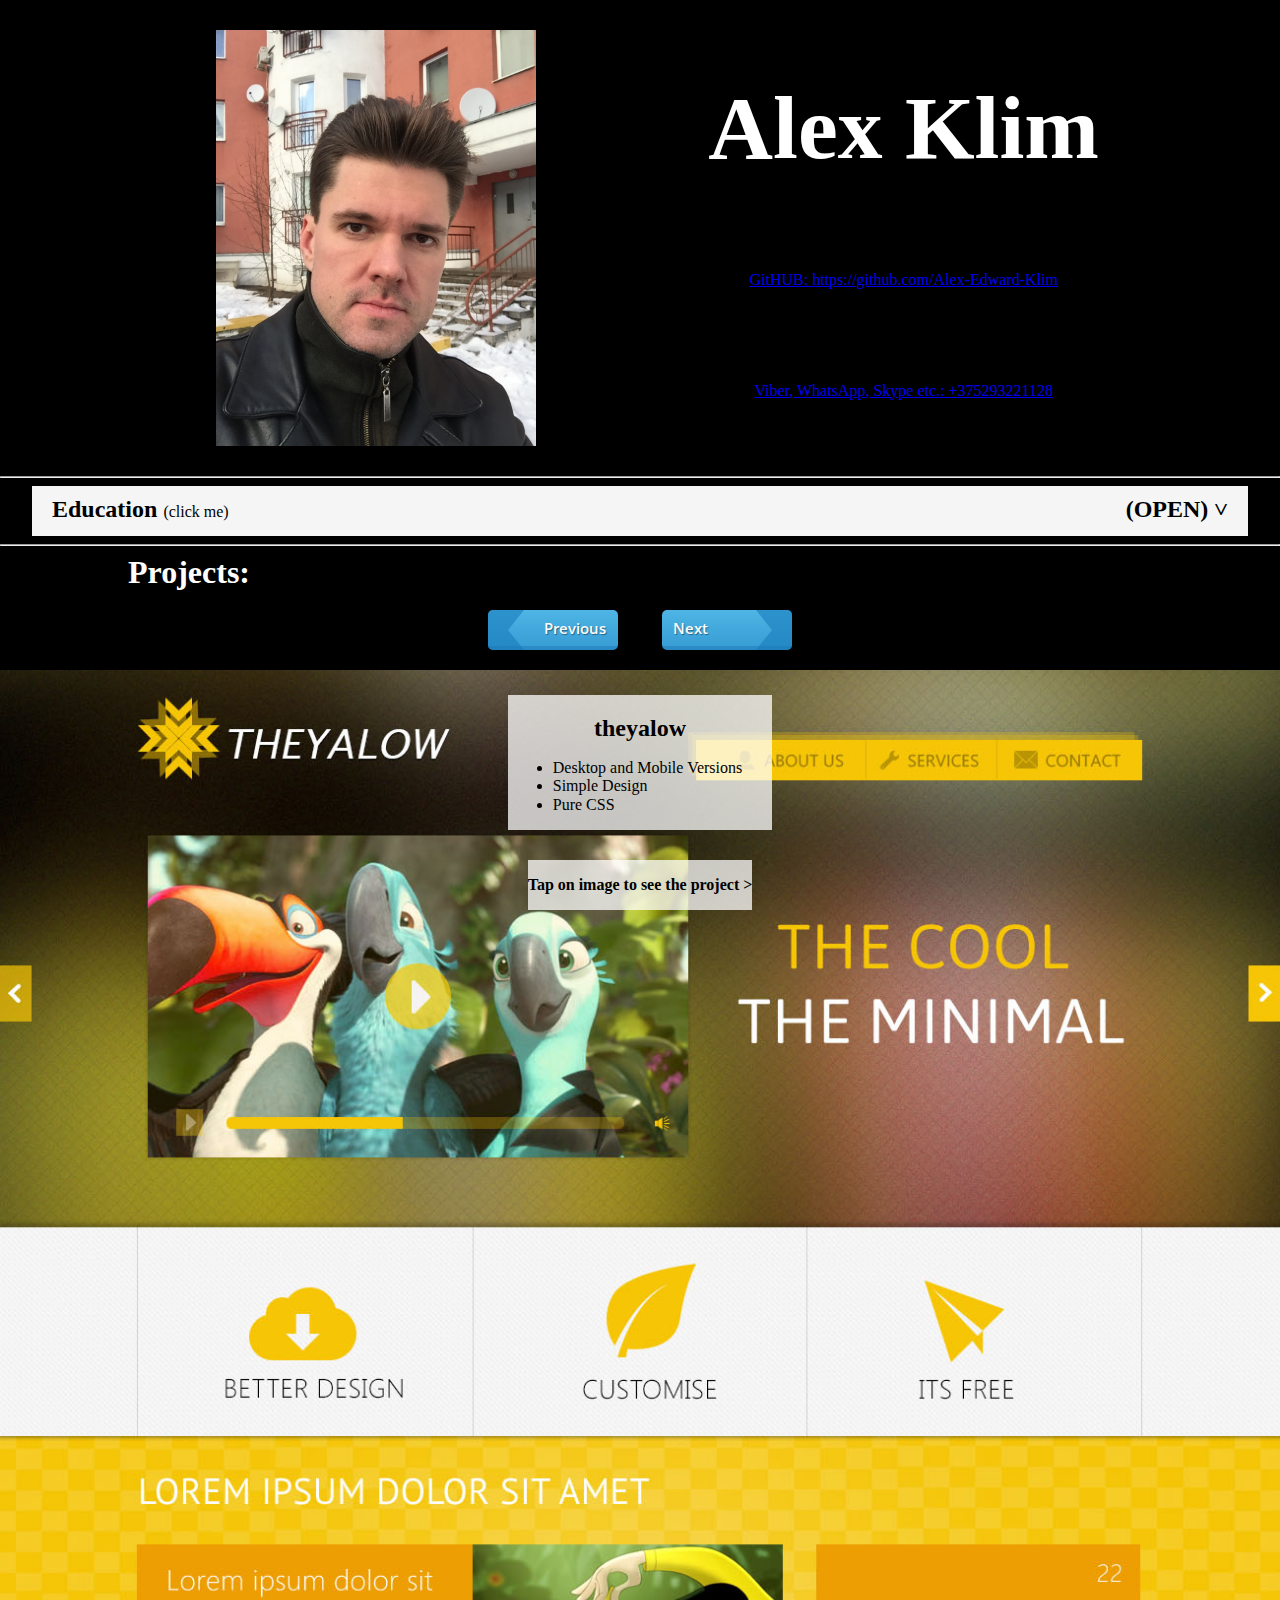
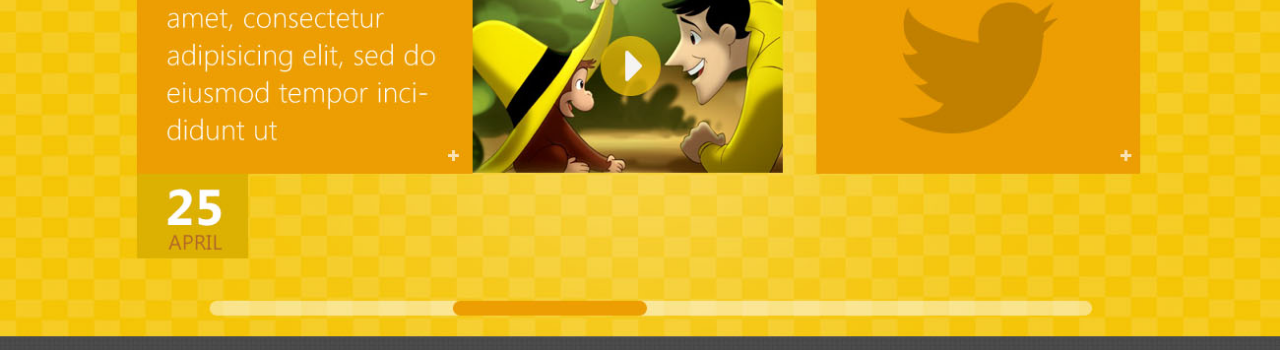
<file: index.html>
<!DOCTYPE html>
<html lang="en">
<head>
  <meta charset="UTF-8">
  <meta name="viewport" content="width=device-width, initial-scale=1.0">
  <meta http-equiv="X-UA-Compatible" content="ie=edge">
  <title>Portfolio</title>
  <link rel="stylesheet" href="./normalize.css">
  <link rel="stylesheet" href="./style.css">
</head>
<body class="body">
  <header class="header">
    <h1 class="header__heading">Alex Klim</h1>
    <a href="https://github.com/Alex-Edward-Klim">GitHUB: https://github.com/Alex-Edward-Klim</a>
    <a href="tel:+375293221128">Viber, WhatsApp, Skype etc.: +375293221128</a>
    <img class="photo" src="./assets/images/Photo.png" alt="Photo" width="320px">
  </header>
  <hr class="br">
  <section class="education">
    <button class="education__button" id="education__button">Education <span>(click me)</span></button>
    <div class="education__content" id="education__content">
      <p><span>Russian Foreign Trade Academy</span>
        <br>
        (Ministry of economic development of the Russian Federation)
        <br>
        2004 - 2009
      </p>
      <p><span>Belarusian State University</span>
        <br>
        2012 - 2016
      </p>
      <p><span>MINSK STATE LINGUISTIC UNIVERSITY</span>
        <br>
        2012 - 2013
      </p>
      <p><span>RSSchool</span>
        <br>
        JavaScript Development Q3-2018
        <br>
        JavaScript Development Q1-2019
        <br>
        JavaScript Development Q3-2019
      </p>
    </div>
  </section>
  <hr class="br">
  <div class="container" id="container">
    <h2 class="container__heading">Projects:</h2>
    <div class="description-show-hide" id="description-show-hide">Show Description</div>
    <div class="buttons-container" id="buttons-container">
      <button class="button back" id="btn-2">Previous</button>
      <button class="button" id="btn-1">Next</button>
    </div>
    <div class="content" id="content">
      <div class="theyalow" id="theyalow">
        <div class="description-wrapper">
          <h2 class="description-wrapper__heading">theyalow</h2>
          <ul class="description-wrapper__list">
            <li>Desktop and Mobile Versions</li>
            <li>Simple Design</li>
            <li>Pure CSS</li>
          </ul>
        </div>
        <br>
        <div class="content__tip">
          <p>Tap on image to see the project ></p>
        </div>
      </div>
      <div class="repair-design-project" id="repair-design-project">
        <div class="description-wrapper">
          <h2 class="description-wrapper__heading">repair-design-project</h2>
          <ul class="description-wrapper__list">
            <li>Totally Responsive</li>
            <li>No JS</li>
            <li>Designed with SCSS</li>
          </ul>
        </div>
        <br>
        <div class="content__tip">
         <p>Tap on image to see the project ></p>
        </div>
      </div>
    </div>
    <p class="container__swipe-tip" id="swipe-tip"><span class="container__left-span" id="container__left-span">&lt; &lt; &lt;</span><span class="container__text-span">Swipe over images (left-right)</span><span class="container__right-span" id="container__right-span">&gt; &gt; &gt;</span></p>
  </div>
  <script src="./script.js"></script>
</body>
</html>
</file>
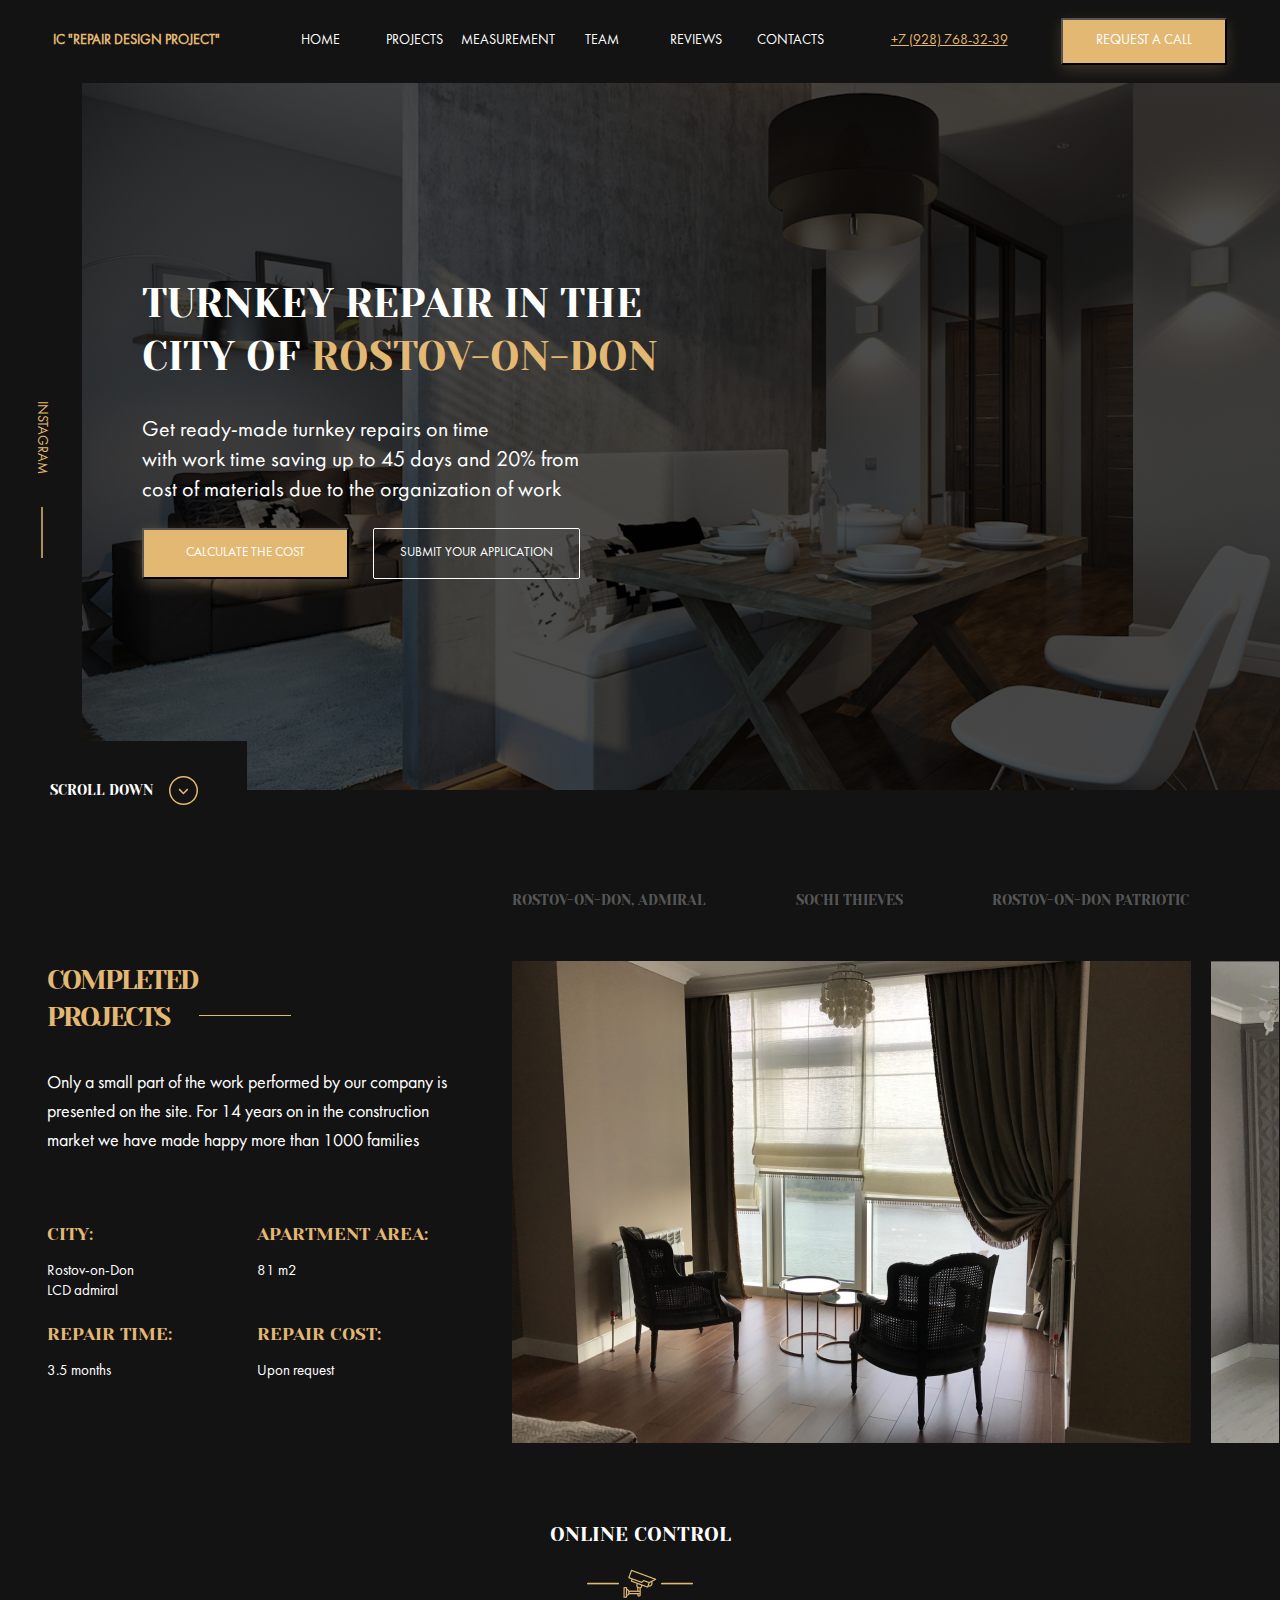
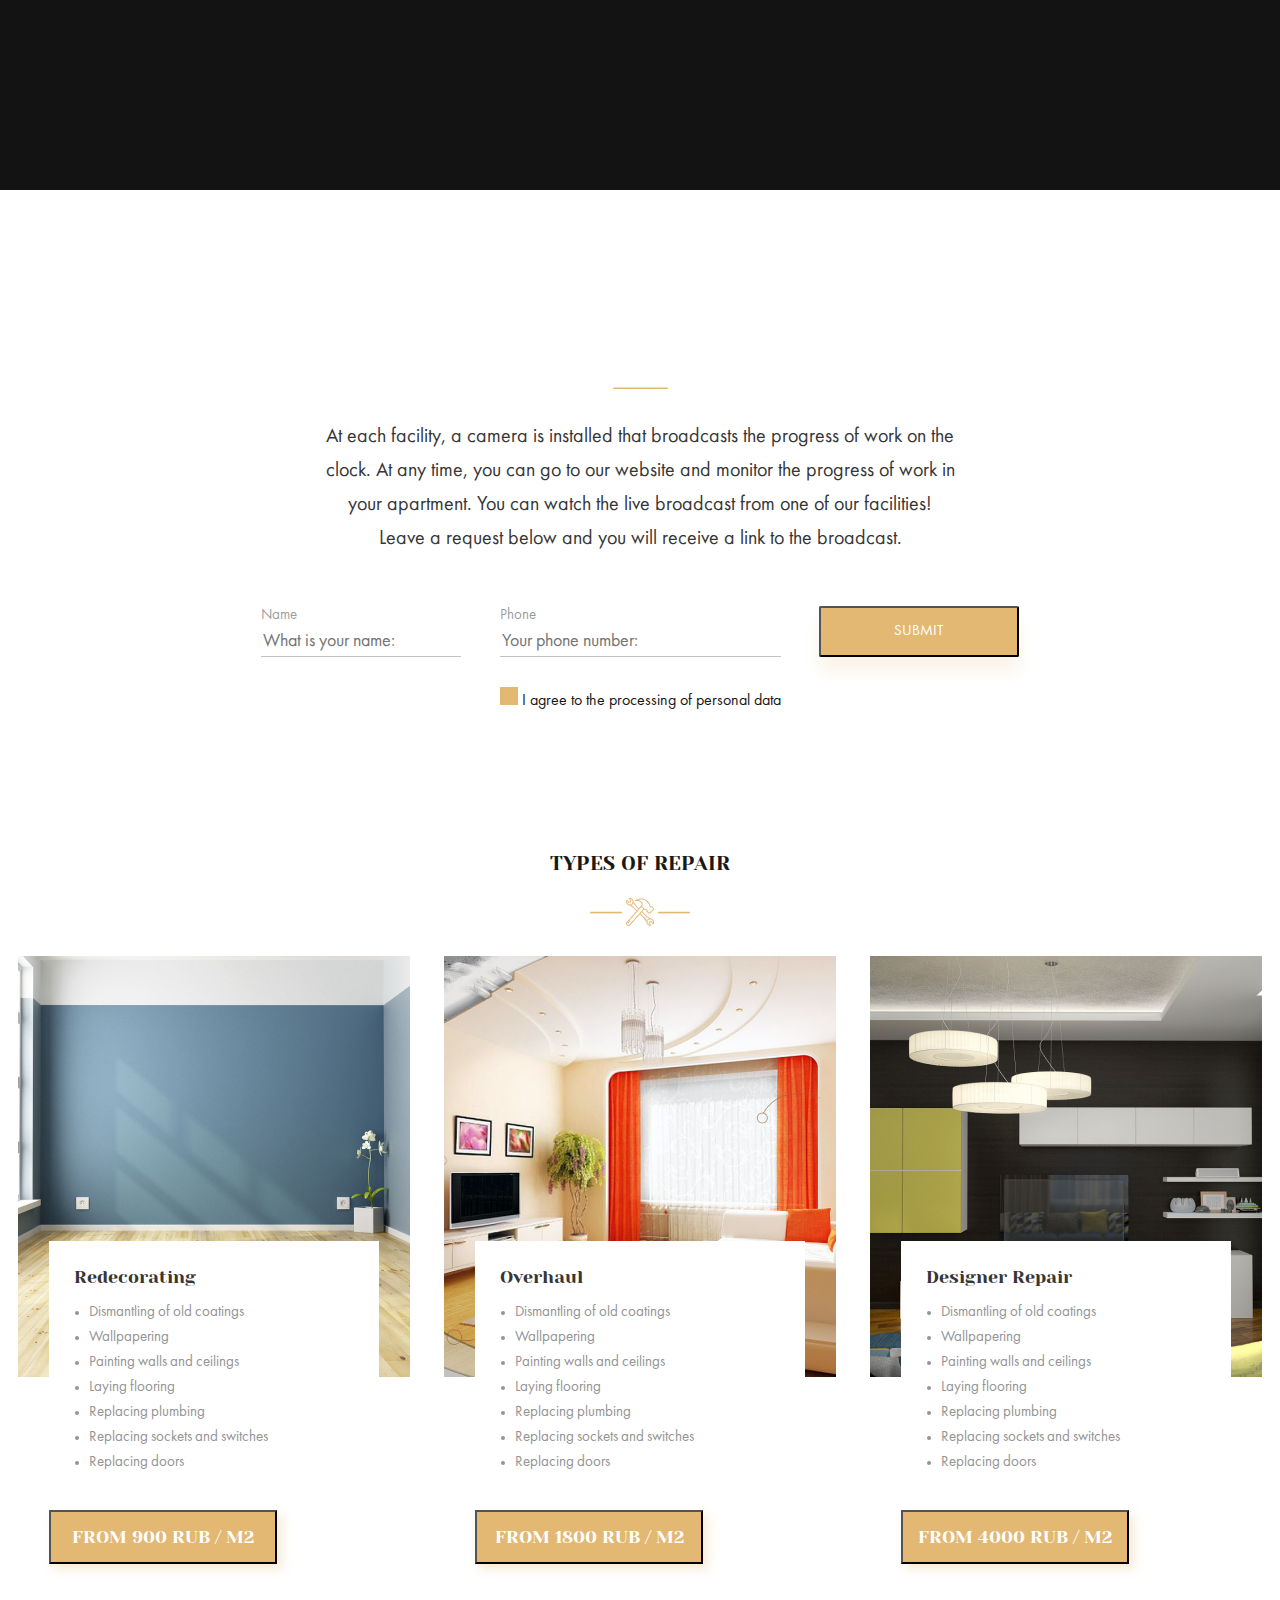
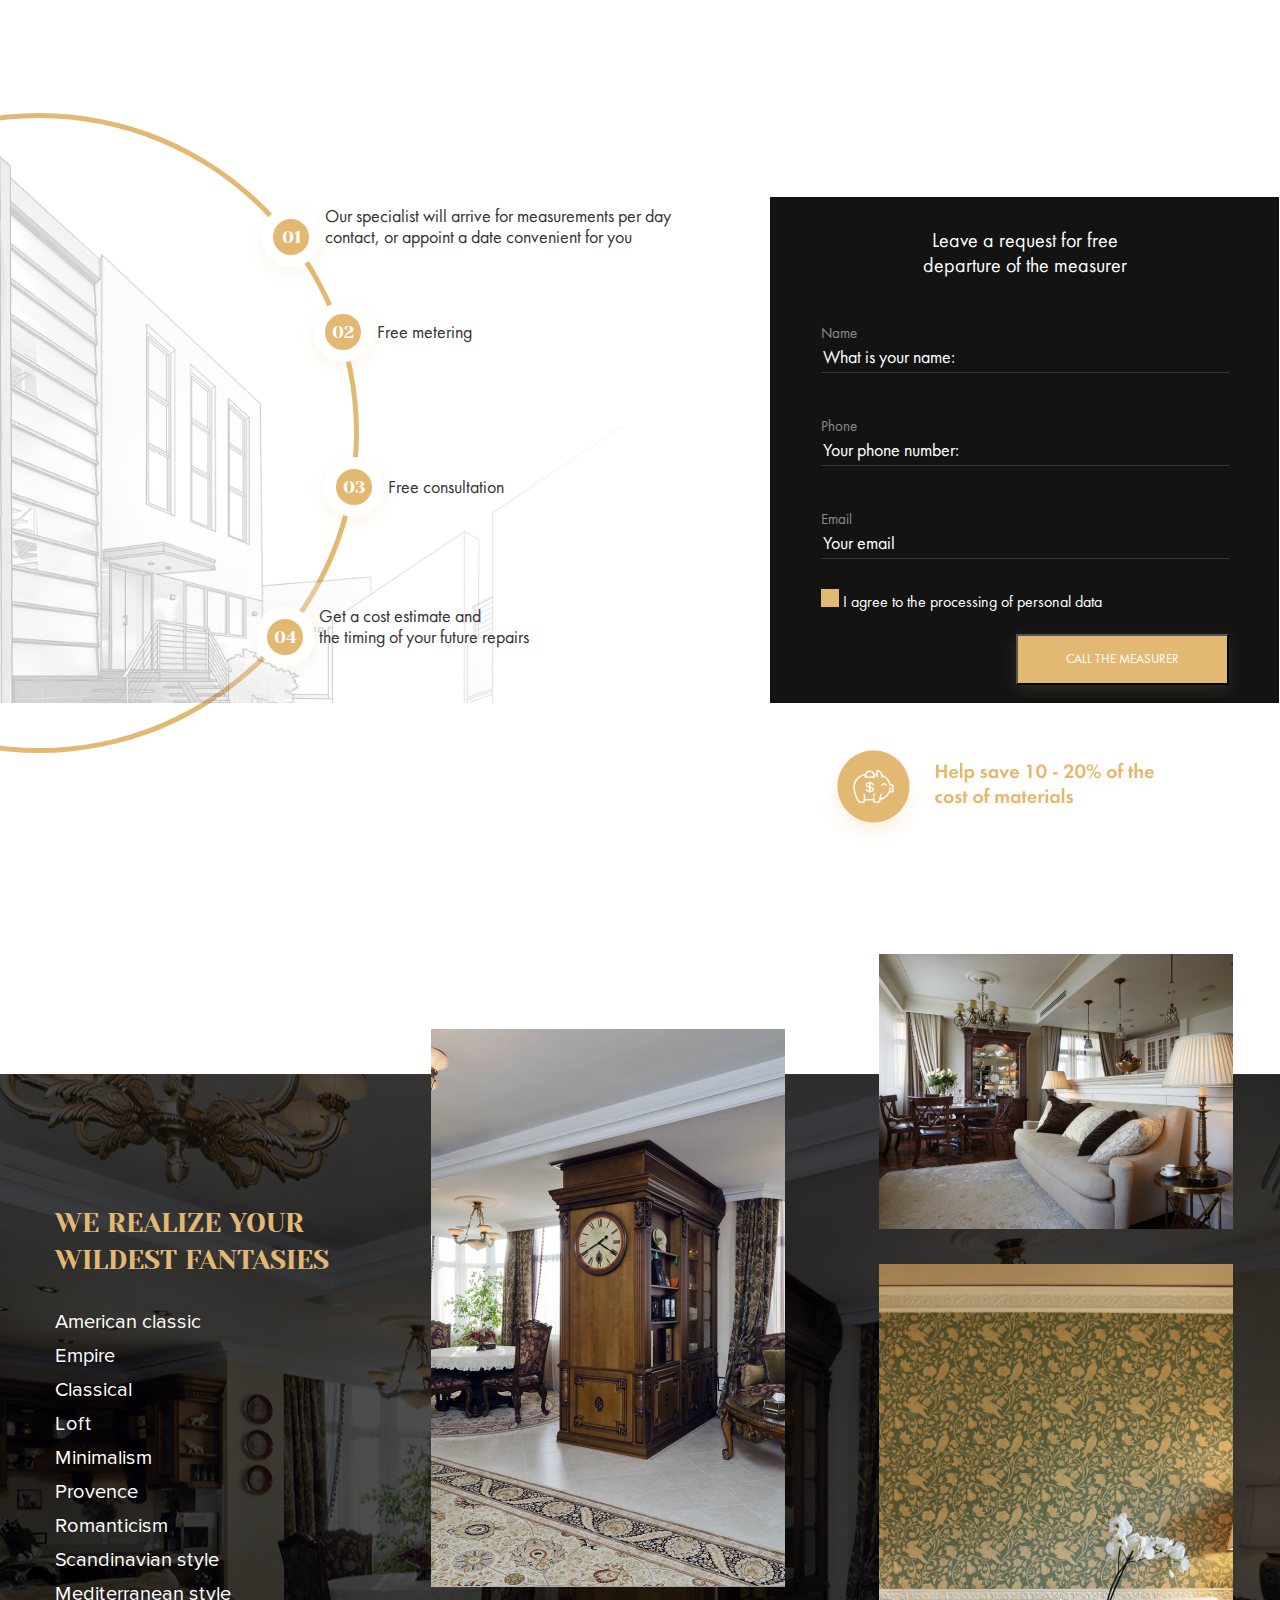
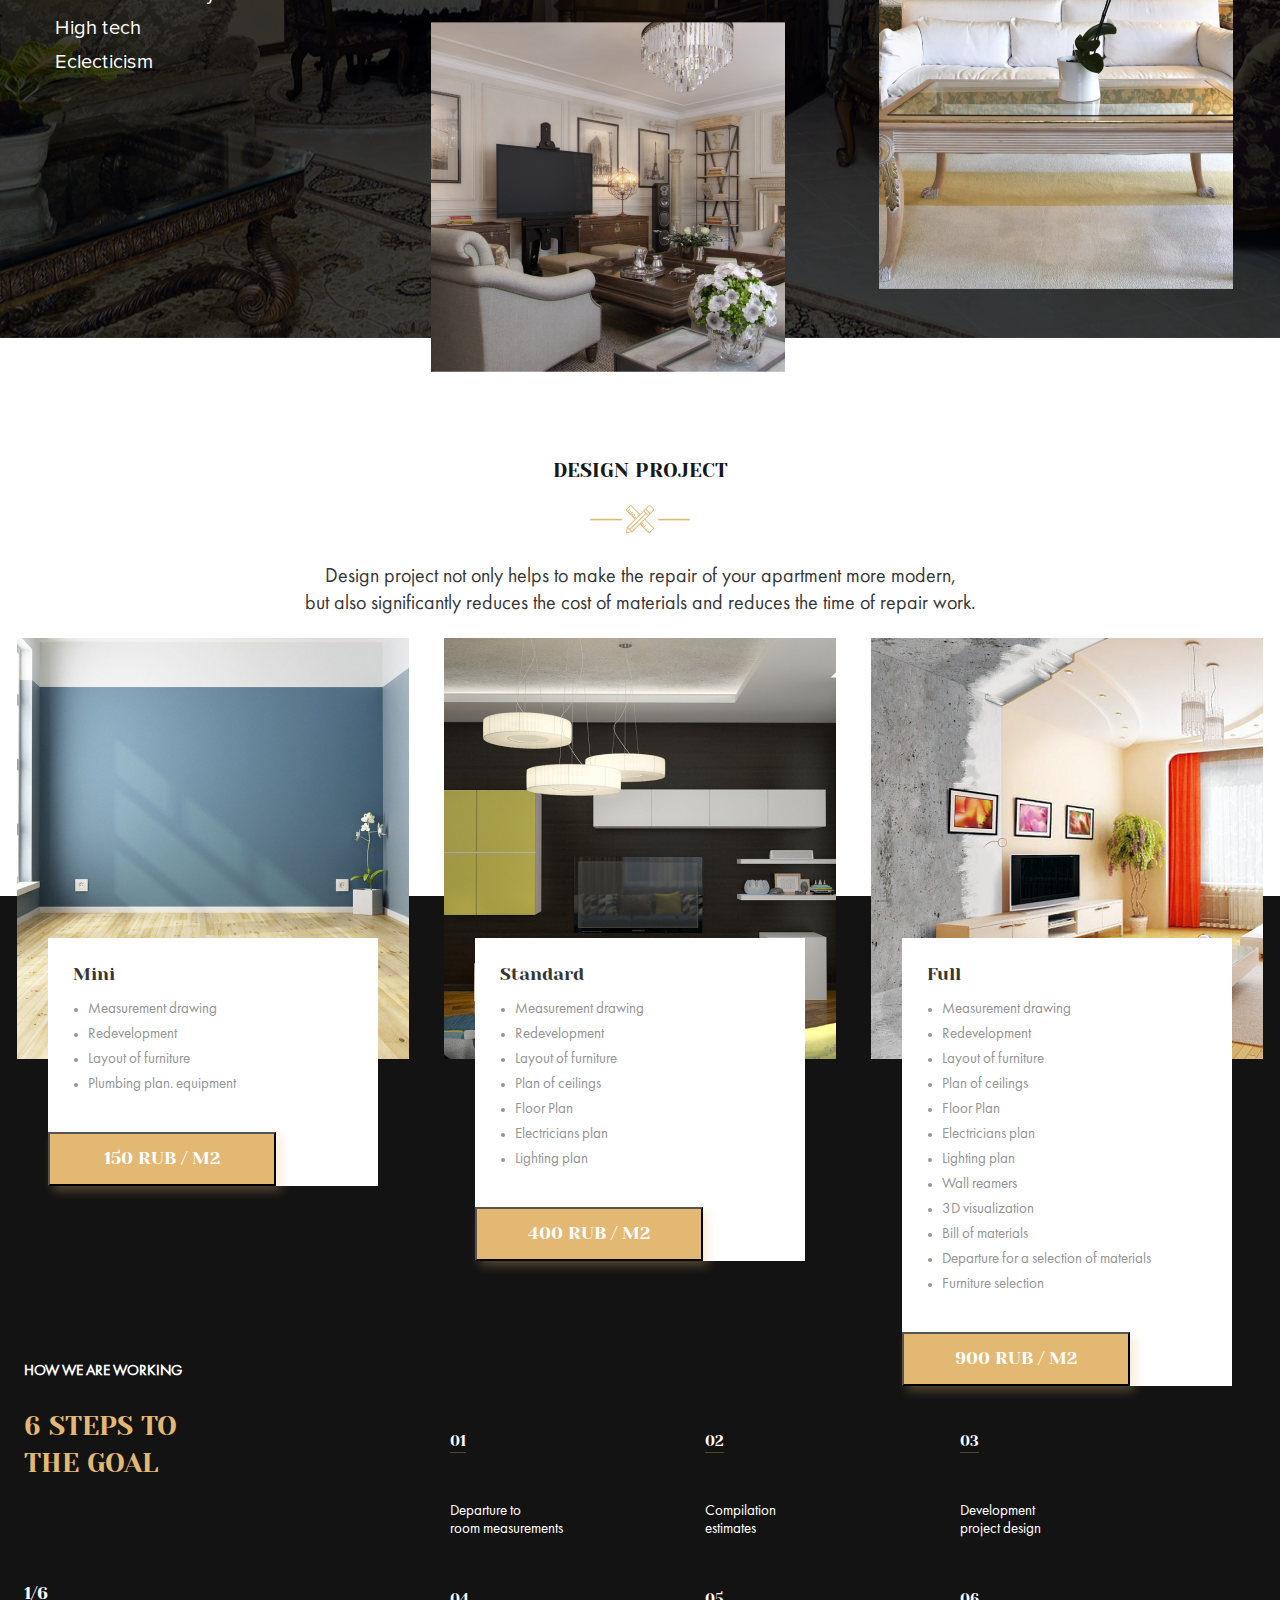
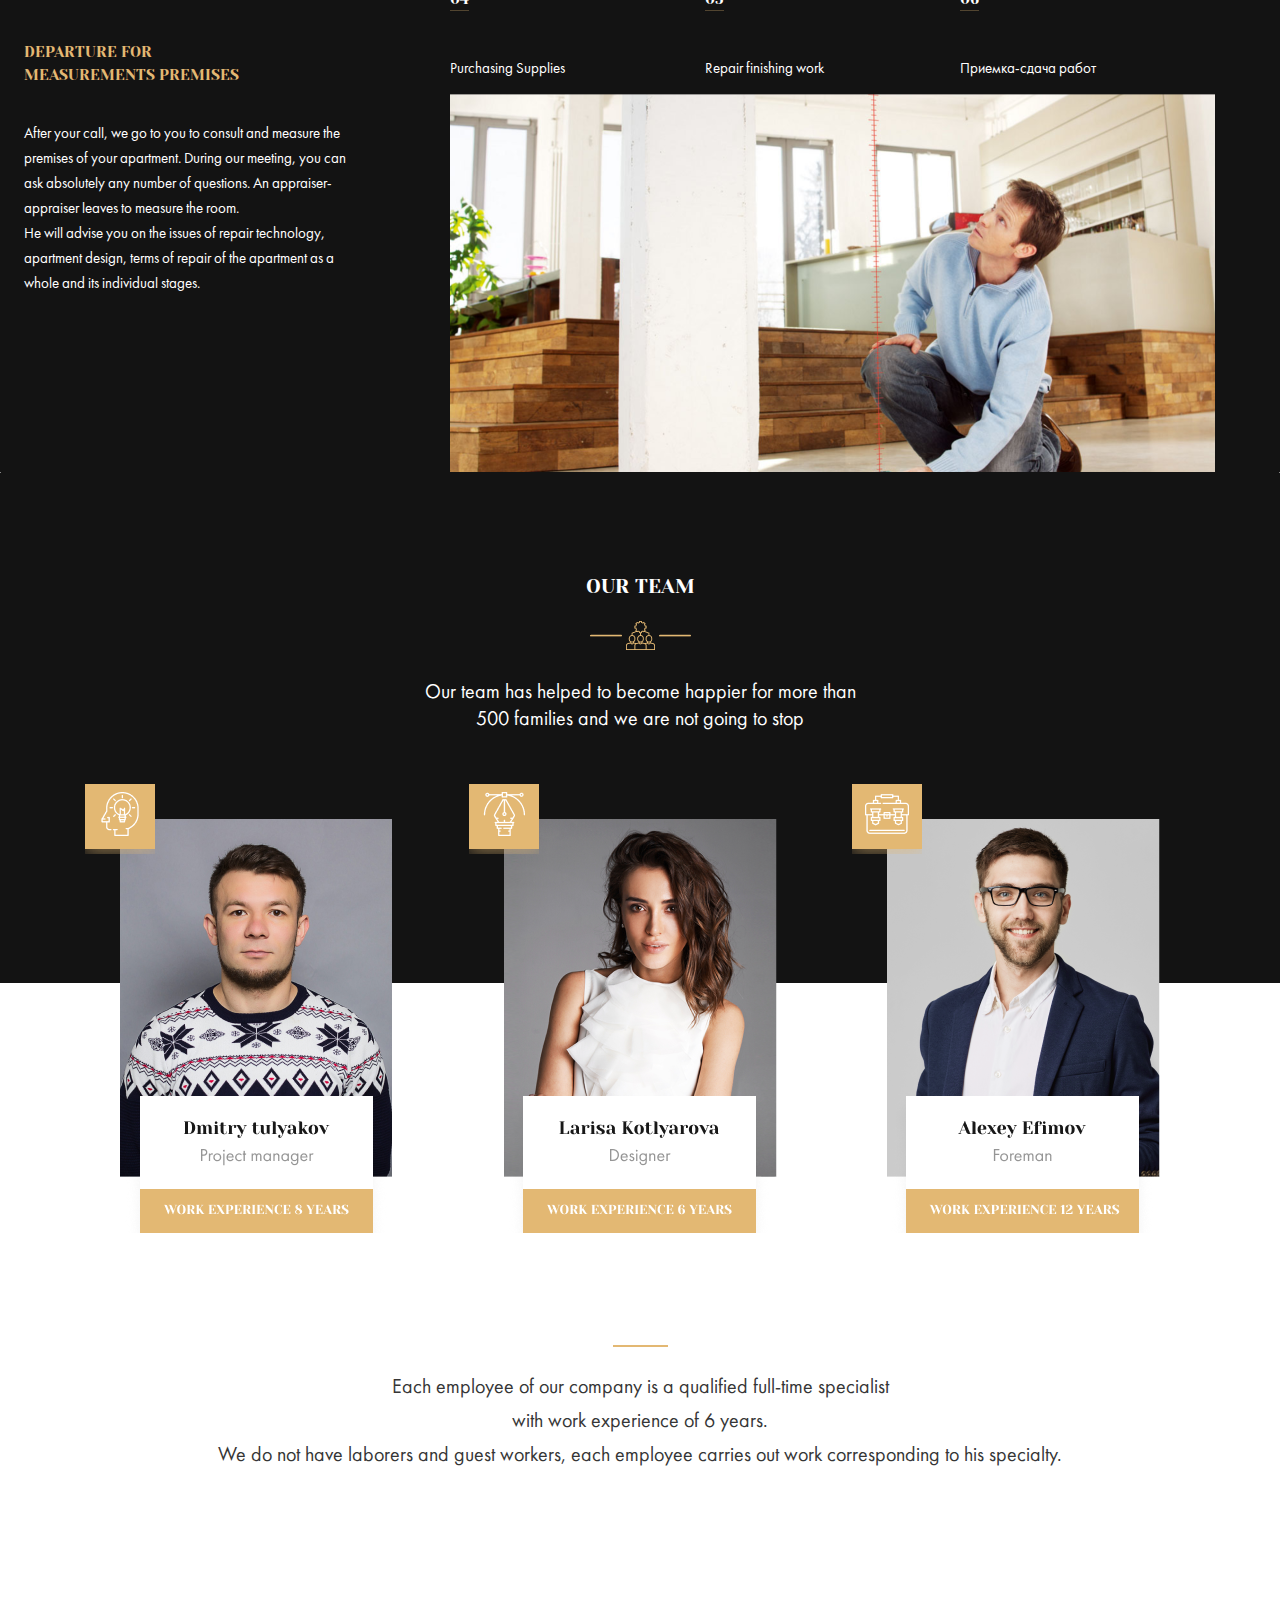
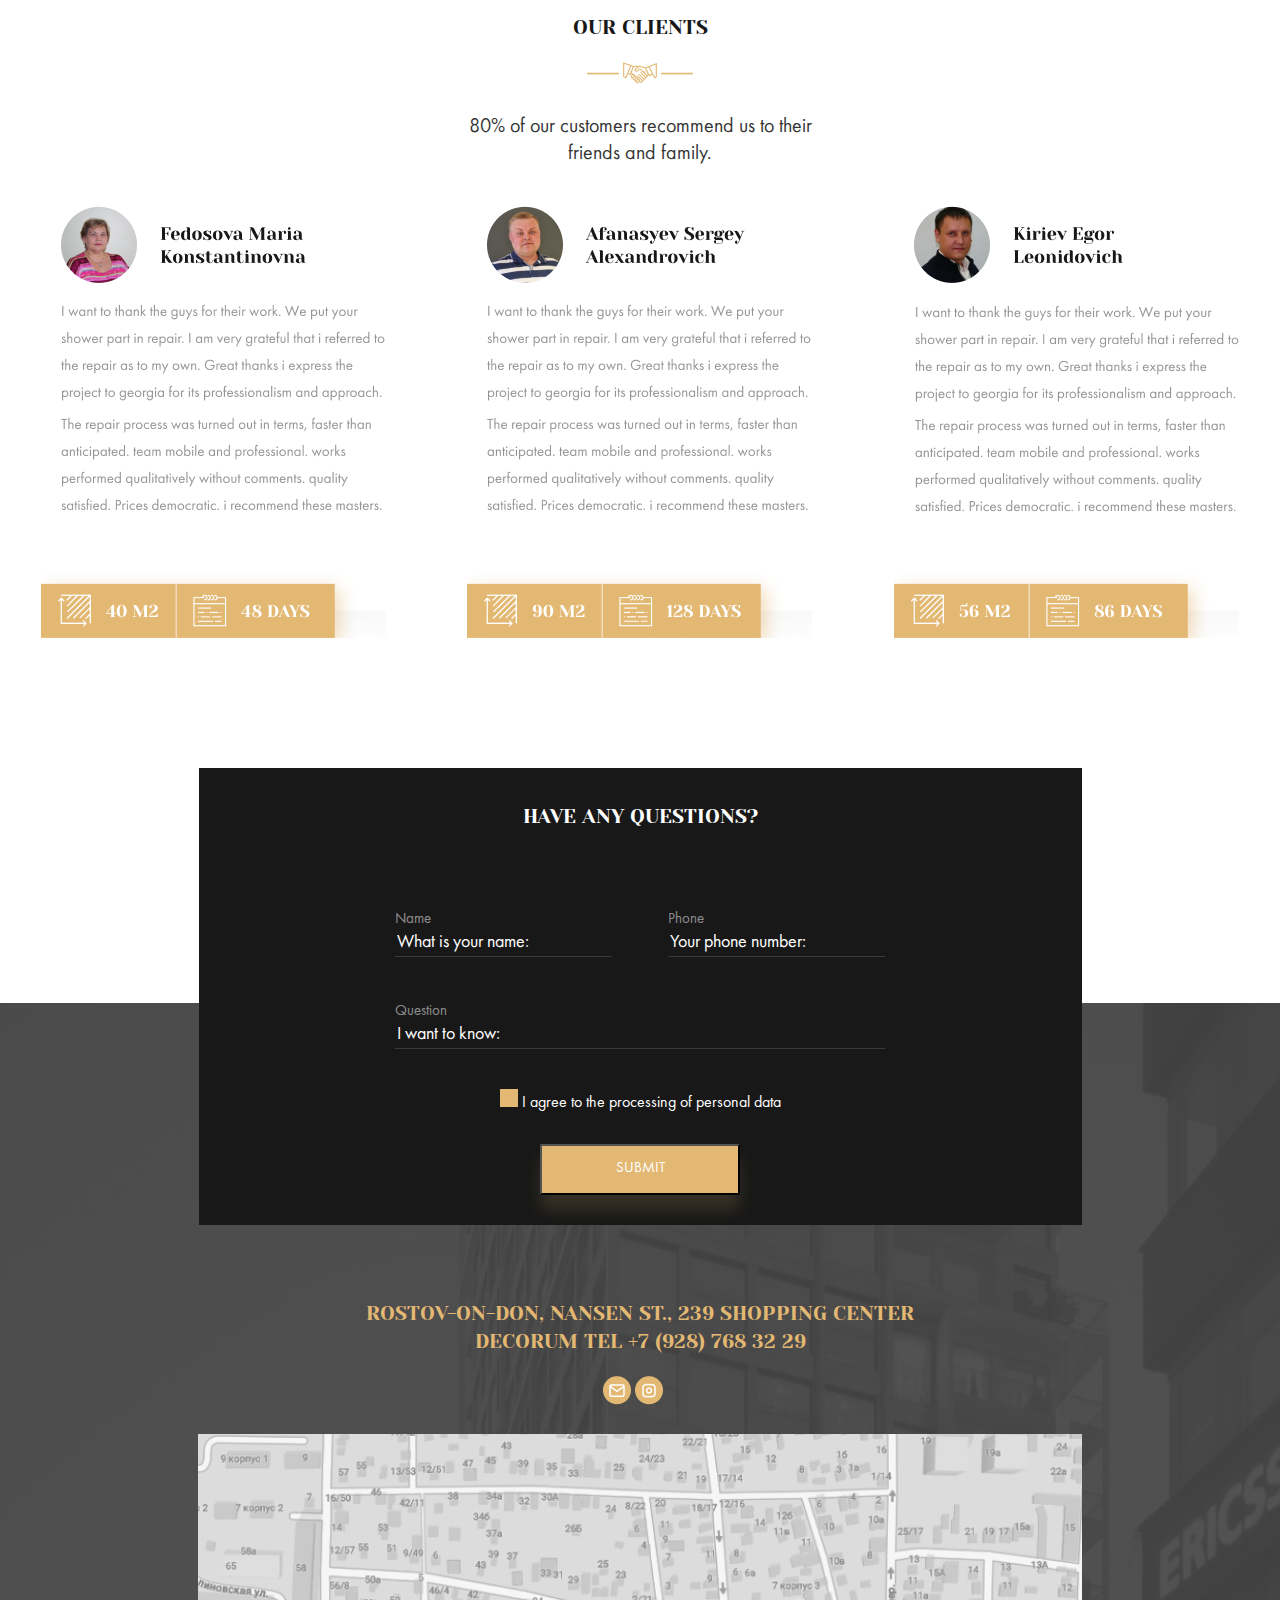
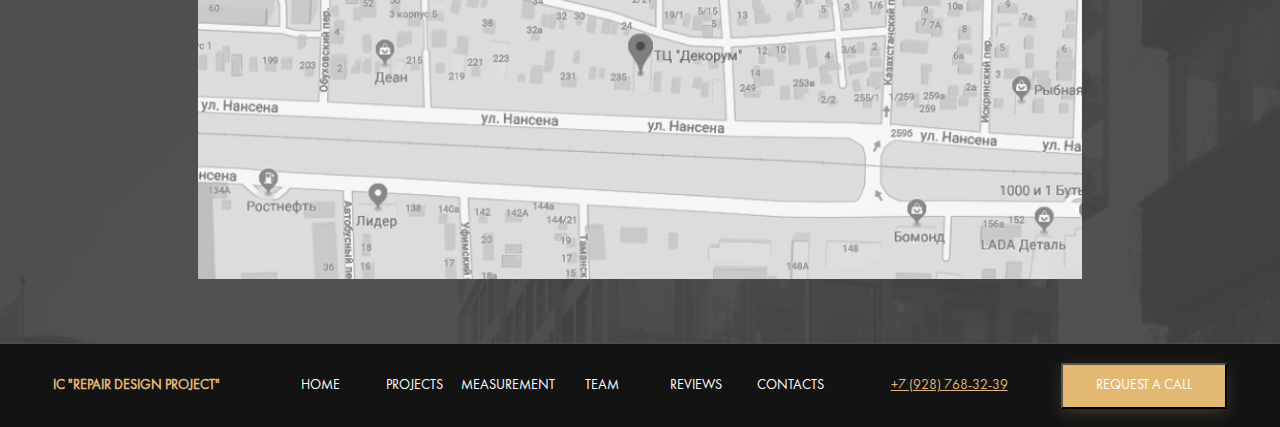
<file: projects/repair-design-project/index.html>
<!DOCTYPE html>
<html lang="en">
<head>
  <meta charset="UTF-8">
  <meta name="viewport" content="width=device-width, initial-scale=1.0">
  <meta http-equiv="X-UA-Compatible" content="ie=edge">
  <title>Repair Design Project</title>
  <link rel="stylesheet" href="./style.css">
</head>
<body>
  <div class="wrapper">
    <header class="header">
      <h1 class="main-heading">IC "Repair Design Project"</h1>
      <nav class="navigation-panel">
        <ul class="navigation-panel__list-of-items">
          <li class="navigation-panel__item">Home</li>
          <li class="navigation-panel__item">Projects</li>
          <li class="navigation-panel__item">Measurement</li>
          <li class="navigation-panel__item">Team</li>
          <li class="navigation-panel__item">Reviews</li>
          <li class="navigation-panel__item">Contacts</li>
        </ul>
      </nav>
      <a class="phone-number" href="tel:+79287683239">+7 (928) 768-32-39</a>
      <button class="btn">Request a call</button>
    </header>
    <main class="main">
      <div class="home-wrapper">
        <aside class="instagram">
            <a class="instagram__title" href="https://www.instagram.com">Instagram</a>
            <img class="instagram__image-vector" src="./assets/images/Vector.svg">
        </aside>
        <section class="home">
          <div class="home-container">
            <h2 class="home-header">Turnkey Repair in the
              <br>
              city of <span class="home-header__span">Rostov-on-Don</span></h2>
            <p class="home-container__description">Get ready-made turnkey repairs on time
              <br>
              with work time saving up to 45 days and 20% from
              <br>
              cost of materials due to the organization of work</p>
            <button class="home-container__left-btn">CALCULATE THE COST</button>
            <button class="home-container__right-btn"><span class="home-container__span-words">SUBMIT YOUR</span> APPLICATION</button>
          </div>
          <div class="home__scroll-down">
            <p class="home__scroll-down-text">scroll down</p>
            <img class="home__scroll-down-image" src="./assets/images/Group%206.2.svg">
          </div>
        </section>
      </div>
      <section class="projects">
        <nav class="project-navigation-pan">
          <ul class="project-navigation-pan__list-of-items">
            <li class="project-navigation-pan__item">Rostov-on-Don, Admiral</li>
            <li class="project-navigation-pan__item">Sochi Thieves</li>
            <li class="project-navigation-pan__item">Rostov-on-Don Patriotic</li>
          </ul>
        </nav>
        <div class="project-info">
          <h3 class="project-info__heading">Completed<br>projects<img class="project-info__visual-line" src="./assets/images/Rectangle%206.2(1).png" alt="visual line"></h3>
          <p class="project-info__text">Only a small part of the work performed by our company is presented on the site. For 14 years on in the construction 
              market we have made happy more than 1000 families</p>
          <div class="project-info__mini-photoes"></div>
          <div class="project-info__details">
            <div><h4 class="project-info__sub-headings">City:</h4><p class="project-info__data">Rostov-on-Don
              <br>
              LCD admiral</p></div>
            <div><h4 class="project-info__sub-headings">apartment area:</h4><p class="project-info__data">81 m2</p></div>
            <div><h4 class="project-info__sub-headings">Repair time:</h4><p class="project-info__data">3.5 months</p></div>
            <div><h4 class="project-info__sub-headings">Repair Cost:</h4><p class="project-info__data">Upon request</p></div>
          </div>
        </div>
        <div class="project-photoes">
          <div class="project-photoes__photo project-photoes__first-photo"></div>
          <div class="project-photoes__photo project-photoes__second-photo"></div>
        </div>
      </section>
      <section class="online-control">
        <h3 class="online-control__heading">Online Control</h3>
        <div class="online-control__image-box">
          <img class="online-control__image" src="./assets/images/Rectangle%206.7.png">
          <img class="online-control__image" src="./assets/images/Vector.png">
          <img class="online-control__image" src="./assets/images/Rectangle%206.8.png">
        </div>
        <iframe class="online-control__video" width="560" height="315"
        src="https://www.youtube.com/embed/n5nNRAmNPtk" frameborder="0" allow="accelerometer; autoplay; encrypted-media; gyroscope; picture-in-picture" allowfullscreen>
        </iframe>
        <img class="online-control__small-line-break" src="./assets/images/Rectangle%206.9.png" alt="">
        <p class="online-control__text">At each facility, a camera is installed that broadcasts the progress of work on the clock. At any time, you can go to our website and monitor the progress of work in your apartment. You can watch the live broadcast from one of our facilities!
            Leave a request below and you will receive a link to the broadcast.</p>
        <form class="online-control__form" action="">
          <label class="online-control__name-label" for="name">Name</label>
          <input class="online-control__name-field" type="text" name="name" id="name" placeholder="What is your name:">
          <label class="online-control__phone-label" for="phone">Phone</label>
          <input class="online-control__phone-field" type="text" name="phone" id="phone" placeholder="Your phone number:">
          <input class="online-control__submit-btn" type="submit" value="Submit">
          <div class="online-control__checkbox-styler">
            <input class="online-control__checkbox" type="checkbox" name="check" id="check" required>
            <label class="online-control__label-for-checkbox" for="check">I agree to the processing of personal data</label>
          </div>
        </form>
      </section>
      <section class="types-of-repair">
        <h3 class="types-of-repair__heading">Types of repair</h3>
        <div class="types-of-repair__image-box">
          <img class="types-of-repair__image" src="./assets/images/Rectangle%206.7.png">
          <img class="types-of-repair__image" src="./assets/images/Vector(tyr).png">
          <img class="types-of-repair__image" src="./assets/images/Rectangle%206.8.png">
        </div>
        <div class="types-of-repair__variants">
          <div class="types-of-repair__single-variant">
            <div class="types-of-repair__picture types-of-repair__redecorating"></div>
            <div class="types-of-repair__description">
              <h4 class="types-of-repair__description-heading">Redecorating</h4>
              <ul class="types-of-repair__list">
                <li>Dismantling of old coatings</li>
                <li>Wallpapering</li>
                <li>Painting walls and ceilings</li>
                <li>Laying flooring</li>
                <li>Replacing plumbing</li>
                <li>Replacing sockets and switches</li>
                <li>Replacing doors</li>
              </ul>
              <button class="types-of-repair__btn">from 900 rub / m2</button>
            </div>
          </div>
          <div class="types-of-repair__single-variant">
            <div class="types-of-repair__picture types-of-repair__overhaul"></div>
            <div class="types-of-repair__description">
              <h4 class="types-of-repair__description-heading">Overhaul</h4>
              <ul class="types-of-repair__list">
                <li>Dismantling of old coatings</li>
                <li>Wallpapering</li>
                <li>Painting walls and ceilings</li>
                <li>Laying flooring</li>
                <li>Replacing plumbing</li>
                <li>Replacing sockets and switches</li>
                <li>Replacing doors</li>
              </ul>
              <button class="types-of-repair__btn">from 1800 rub / m2</button>
            </div>
          </div>
          <div class="types-of-repair__single-variant">
            <div class="types-of-repair__picture types-of-repair__designer-repair"></div>
            <div class="types-of-repair__description">
              <h4 class="types-of-repair__description-heading">Designer Repair</h4>
              <ul class="types-of-repair__list">
                <li>Dismantling of old coatings</li>
                <li>Wallpapering</li>
                <li>Painting walls and ceilings</li>
                <li>Laying flooring</li>
                <li>Replacing plumbing</li>
                <li>Replacing sockets and switches</li>
                <li>Replacing doors</li>
              </ul>
              <button class="types-of-repair__btn">from 4000 rub / m2</button>
            </div>
          </div>
        </div>
        <div class="types-of-repair__circle-wrapper">
          <div class="types-of-repair__circle-container">
              <div class="types-of-repair__small-cirlce-box">
                <div class="types-of-repair__small-cirlce types-of-repair__first-cirlce">01</div>
                <p class="types-of-repair__small-cirlce-description">Our specialist will arrive for measurements per day
                    contact, or appoint a date convenient for you</p>
              </div>
              <div class="types-of-repair__small-cirlce-box">
                <div class="types-of-repair__small-cirlce types-of-repair__second-cirlce">02</div>
                <p class="types-of-repair__small-cirlce-description">Free metering</p>
              </div>
              <div class="types-of-repair__small-cirlce-box">
                <div class="types-of-repair__small-cirlce types-of-repair__third-cirlce">03</div>
                <p class="types-of-repair__small-cirlce-description">Free consultation</p>
              </div>
              <div class="types-of-repair__small-cirlce-box">
                <div class="types-of-repair__small-cirlce types-of-repair__fourth-cirlce">04</div>
                <p class="types-of-repair__small-cirlce-description">Get a cost estimate and
                  <br>
                    the timing of your future repairs</p>
              </div>
              <div class="types-of-repair__big-circle"></div>
            </div>
          </div>
          <div class="types-of-repair__form-wrapper">
            <h5 class="types-of-repair__form-heading">Leave a request for free
              <br>
                departure of the measurer</h5>
            <form class="types-of-repair__form" action="">
              <label class="types-of-repair__name-label" for="name">Name</label>
              <input class="types-of-repair__name-field" type="text" name="name" placeholder="What is your name:">
              <label class="types-of-repair__phone-label" for="phone">Phone</label>
              <input class="types-of-repair__phone-field"type="text" name="phone" placeholder="Your phone number:">
              <label class="types-of-repair__emailaddress-label" for="emailaddress">Email</label>
              <input class="types-of-repair__emailaddress-field" type="email" name="emailaddress" placeholder="Your email">
              <div class="types-of-repair__checkbox-styler">
                <input class="types-of-repair__checkbox" type="checkbox" name="checkBox" required>
                <label class="types-of-repair__label-for-checkbox" for="checkBox">I agree to the processing of personal data</label>
              </div>
              <input class="types-of-repair__submit-btn" type="submit" value="Call the measurer">
            </form>
          </div>
          <img class="types-of-repair__help-save-option" src="./assets/images/Group20.png" alt="help save option">
      </section>
      <section class="interior-styles">
        <div class="interior-styles__wrapper">
          <div class="interior-styles__first-column">
            <h3 class="interior-styles__heading">We realize your
              <br>
              wildest fantasies
            </h3>
            <ul class="interior-styles__list">
              <li class="interior-styles__option">American classic</li>
              <li class="interior-styles__option">Empire</li>
              <li class="interior-styles__option">Classical</li>
              <li class="interior-styles__option">Loft</li>
              <li class="interior-styles__option">Minimalism</li>
              <li class="interior-styles__option">Provence</li>
              <li class="interior-styles__option">Romanticism</li>
              <li class="interior-styles__option">Scandinavian style</li>
              <li class="interior-styles__option">Mediterranean style</li>
              <li class="interior-styles__option">High tech</li>
              <li class="interior-styles__option">Eclecticism</li>
            </ul>
          </div>
          <div class="interior-styles__second-column">
            <div class="interior-styles__image interior-styles__image-1"></div>
            <div class="interior-styles__image interior-styles__image-2"></div>
          </div>
          <div class="interior-styles__third-column">
            <div class="interior-styles__image interior-styles__image-3"></div>
            <div class="interior-styles__image interior-styles__image-4"></div>
          </div>
          <h3 class="interior-styles__mobile-heading">We realize your
            <br>
            wildest fantasies
          </h3>
          <div class="interior-styles__mobile-column"></div>
        </div>
        <div class="interior-styles__background"></div>
        <div class="interior-styles__mobile-background"></div>
      </section>
      <section class="design-project">
        <h3 class="design-project__heading">design project</h3>
        <div class="design-project__image-box">
            <img class="design-project__image" src="./assets/images/Rectangle%206.7.png">
            <img class="design-project__image" src="./assets/images/Vector10.png">
            <img class="design-project__image" src="./assets/images/Rectangle%206.8.png">
        </div>
        <p class="design-project__text">Design project not only helps to make the repair of your apartment more modern,
          <br>
          but also significantly reduces the cost of materials and reduces the time of repair work.</p>
        <div class="design-project__variants">
            <div class="design-project__single-variant">
              <div class="design-project__picture design-project__redecorating"></div>
              <div class="design-project__description">
                <h4 class="design-project__description-heading">Mini</h4>
                <ul class="design-project__list">
                  <li>Measurement drawing</li>
                  <li>Redevelopment</li>
                  <li>Layout of furniture</li>
                  <li>Plumbing plan. equipment</li>
                </ul>
                <button class="design-project__btn">150 rub / m2</button>
              </div>
            </div>
            <div class="design-project__single-variant">
              <div class="design-project__picture design-project__designer-repair"></div>
              <div class="design-project__description">
                <h4 class="design-project__description-heading">Standard</h4>
                <ul class="design-project__list">
                  <li>Measurement drawing</li>
                  <li>Redevelopment</li>
                  <li>Layout of furniture</li>
                  <li>Plan of ceilings</li>
                  <li>Floor Plan</li>
                  <li>Electricians plan</li>
                  <li>Lighting plan</li>
                </ul>
                <button class="design-project__btn">400 rub / m2</button>
              </div>
            </div>
            <div class="design-project__single-variant">
              <div class="design-project__picture design-project__overhaul"></div>
              <div class="design-project__description">
                <h4 class="design-project__description-heading">Full</h4>
                <ul class="design-project__list">
                  <li>Measurement drawing</li>
                  <li>Redevelopment</li>
                  <li>Layout of furniture</li>
                  <li>Plan of ceilings</li>
                  <li>Floor Plan</li>
                  <li>Electricians plan</li>
                  <li>Lighting plan</li>
                  <li>Wall reamers</li>
                  <li>3D visualization</li>
                  <li>Bill of materials</li>
                  <li>Departure for a selection of materials</li>
                  <li>Furniture selection</li>
                </ul>
                <button class="design-project__btn">900 rub / m2</button>
              </div>
            </div>
        </div>
        <div class="design-project__steps">
          <div class="design-project__left-column">
            <p class="design-project__note">How we are working</p>
            <h5 class="design-project__mini-heading">6 steps to
                <br>
                the goal</h5>
            <div class="design-project__details">
              <p class="design-project__number">1/6</p>
              <h6 class="design-project__measurement">Departure for
                <br>
                measurements premises</h6>
              <p class="design-project__detailed-text">After your call, we go to you to consult and measure the premises of your apartment. During our meeting, you can ask absolutely any number of questions. An appraiser-appraiser leaves to measure the room.
                <br>  
                He will advise you on the issues of repair technology, apartment design, terms of repair of the apartment as a whole and its individual stages.</p>
            </div>
          </div>
          <div class="design-project__right-column">
            <div class="design-project__details-steps">
              <div>
                <h6 class="design-project__small-heading">01</h6>
                <p class="design-project__small-description">Departure to
                  <br>
                    room measurements</p>
              </div>
              <div>
                <h6 class="design-project__small-heading">02</h6>
                <p class="design-project__small-description">Compilation
                  <br>
                    estimates</p>
              </div>
              <div>
                <h6 class="design-project__small-heading">03</h6>
                <p class="design-project__small-description">Development
                  <br>
                    project design</p>
              </div>
              <div>
                <h6 class="design-project__small-heading">04</h6>
                <p class="design-project__small-description">Purchasing Supplies</p>
              </div>
              <div>
                <h6 class="design-project__small-heading">05</h6>
                <p class="design-project__small-description">Repair finishing work</p>
              </div>
              <div>
                <h6 class="design-project__small-heading">06</h6>
                <p class="design-project__small-description">Приемка-сдача работ</p>
              </div>
            </div>
            <div class="design-project__details-image"></div>
          </div>
        </div>
      </section>
      <section class="team">
        <h3 class="team__heading">our team</h3>
        <div class="team__image-box">
          <img class="team__image" src="./assets/images/Rectangle%206.7.png">
          <img class="team__image" src="./assets/images/Vector11.png">
          <img class="team__image" src="./assets/images/Rectangle%206.8.png">
        </div>
        <p class="team__text">Our team has helped to become happier for more than
          <br>
          500 families and we are not going to stop</p>
        <div class="team__workers-container">
          <div class="team__worker team__worker-one">
            <div class="team__small-table team__table-one"></div>
          </div>
          <div class="team__worker team__worker-two">
            <div class="team__small-table team__table-two"></div>
          </div>
          <div class="team__worker team__worker-three">
            <div class="team__small-table team__table-three"></div>
          </div>
        </div>
        <img class="team__second-image" src="./assets/images/Rectangle6.7.png" alt="dividing line">
        <p class="team__second-text">Each employee of our company is a qualified full-time specialist
          <br>
          with work experience of 6 years.
          <br>
          We do not have laborers and guest workers, each employee carries out work corresponding to his specialty.</p>
      </section>
      <section class="reviews">
        <h3 class="reviews__heading">our clients</h3>
        <div class="reviews__image-box">
          <img class="reviews__image" src="./assets/images/Rectangle%206.7.png">
          <img class="reviews__image" src="./assets/images/VectorC.png">
          <img class="reviews__image" src="./assets/images/Rectangle%206.8.png">
        </div>
        <p class="reviews__text">80% of our customers recommend us to their
          <br>
          friends and family.</p>
        <div class="reviews__clients-container">
          <img src="./assets/images/Group24-1.png" alt="">
          <img src="./assets/images/Group24-2.png" alt="">
          <img src="./assets/images/Group24-3.png" alt="">
        </div>
      </section>
      <section class="contacts">
        <div class="contacts__form-container">
          <h5 class="contacts__form-header">have any questions?</h5>
          <form class="contacts__form" action="">
            <label class="contacts__name-label contacts__form-item" for="name">Name</label>
            <input class="contacts__name-field contacts__form-item" type="text" name="name" placeholder="What is your name:">
            <label class="contacts__phone-label contacts__form-item" for="phone">Phone</label>
            <input class="contacts__phone-field contacts__form-item" type="text" name="phone" placeholder="Your phone number:">
            <label class="contacts__question-label contacts__form-item" for="question">Question</label>
            <input class="contacts__question-field contacts__form-item" type="text" name="question" placeholder="I want to know:">
            <div class="contacts__checkbox-styler">
              <input class="contacts__checkbox" type="checkbox" name="check" id="check" required>
              <label class="contacts__label-for-checkbox" for="check">I agree to the processing of personal data</label>
            </div>
            <input class="contacts__submit-btn" type="submit" value="Submit">
          </form>
        </div>
        <img class="contacts__location-mobile-image" src="./assets/images/image7.1.png" alt="location">
        <p class="contacts__address-and-tel">Rostov-on-Don, Nansen St., 239 Shopping Center
          <br>
          Decorum Tel <a class="contacts__tel-link" href="tel:+79287683229">+7 (928) 768 32 29</a></p>
        <div class="contacts__social-networks">
          <button class="contacts__left-btn">
            <img src="./assets/images/Group3b.png" alt="left media button">
          </button>
          <button class="contacts__right-btn">
            <img src="./assets/images/Group4b.png" alt="right media button">
          </button>
        </div>
        <img class="contacts__location-image" src="./assets/images/image7.1.png" alt="location">
      </section>
    </main>
    <footer class="footer">
      <h2 class="main-heading">IC "Repair Design Project"</h2>
      <nav class="navigation-panel">
        <ul class="navigation-panel__list-of-items">
          <li class="navigation-panel__item">Home</li>
          <li class="navigation-panel__item">Projects</li>
          <li class="navigation-panel__item">Measurement</li>
          <li class="navigation-panel__item">Team</li>
          <li class="navigation-panel__item">Reviews</li>
          <li class="navigation-panel__item">Contacts</li>
        </ul>
      </nav>
      <a class="phone-number" href="tel:+79287683239">+7 (928) 768-32-39</a>
      <button class="btn">Request a call</button>
    </footer>
  </div>
</body>
</html>
</file>
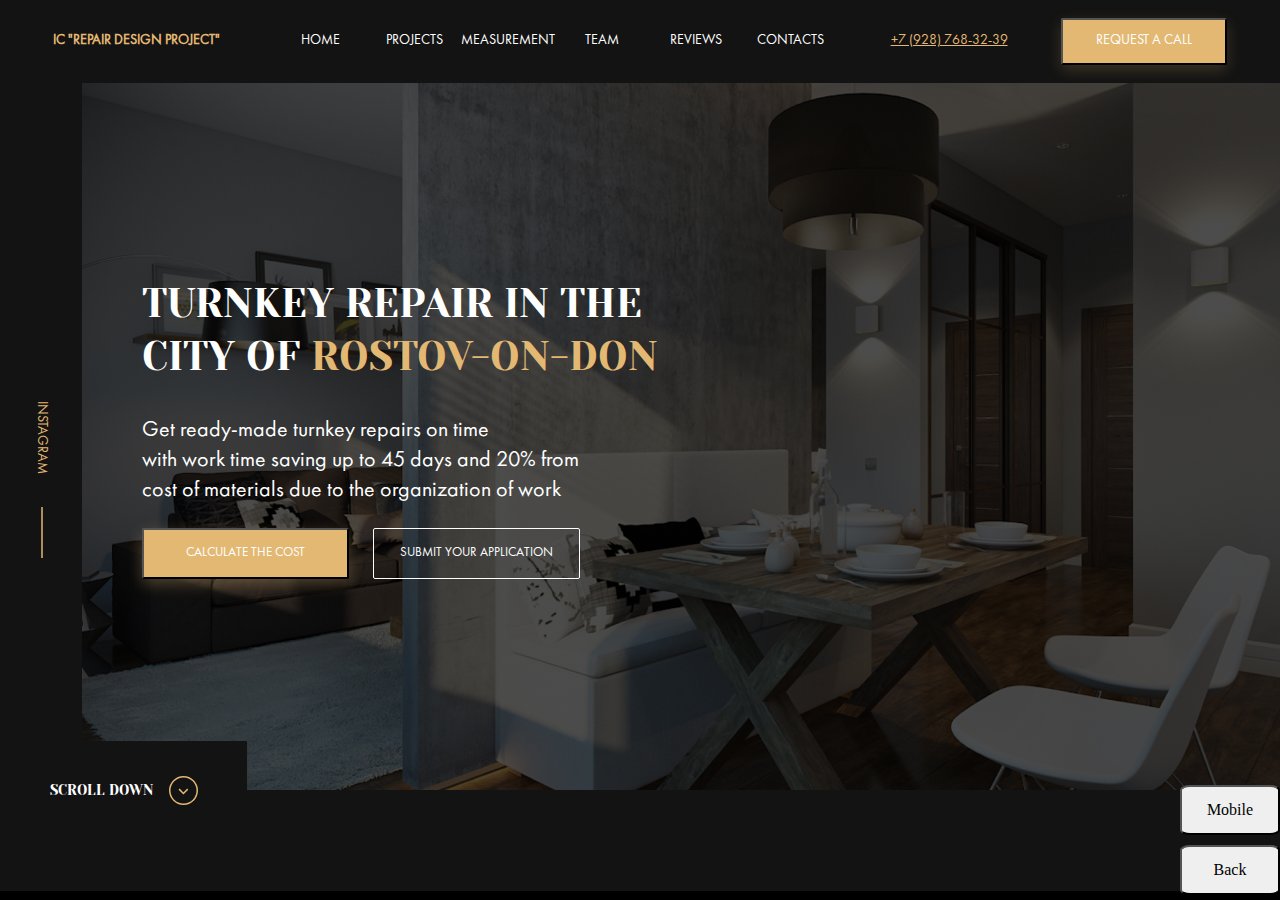
<file: links/repair-design-project/repair-design-project.html>
<!DOCTYPE html>
<html lang="en">
<head>
  <meta charset="UTF-8">
  <meta name="viewport" content="width=device-width, initial-scale=1.0">
  <meta http-equiv="X-UA-Compatible" content="ie=edge">
  <title>Repair-Design-Project</title>
  <link rel="stylesheet" href="../../normalize.css">
  <link rel="stylesheet" href="./style.css">
</head>
<body>
  <iframe id="frame" src="../../projects/repair-design-project/index.html" frameborder="0"></iframe>
  <button class="button" id="desktop-btn" type="button">Desktop</button>
  <button class="button" id="mobile-btn" type="button">Mobile</button>
  <button class="button" id="back-btn" type="button">Back</button>
  <script src="./script.js"></script>
</body>
</html>
</file>
<file: style.css>
@import url(https://fonts.googleapis.com/css?family=Open+Sans:400,600,700);

.body {
  text-align: center;

  background: rgb(0, 0, 0);
}

.header {
  display: grid;
  grid-template-columns: 1fr 1fr;
  grid-template-rows: auto auto auto;
  grid-column-gap: 3%;
  align-items: center;
  margin: 30px 10%;
  color: rgb(255, 255, 255);
  font-size: 16px;

}

.header__heading {
  margin: 0;
  padding: 0;
  font-size: 7vw;
}

.photo {
  grid-column: 1;
  grid-row: 1 / span 3;
  justify-self: center;
  width: 100%;
  max-width: 320px;
}

.br {
  color: white;
}

.education {
  width: 95%;
  margin: auto;
}

.education__button {
  display: block;
  border: none;
  outline: none;
  width: 100%;
  background: whitesmoke;
  text-align: left;
  margin: auto;
  padding: 10px 20px;
  font-size: 24px;
  font-weight: bold;
  cursor: pointer;
  transition: background 0.2s linear;
}

.education__button span {
  font-weight: normal;
  font-size: 16px;
}

.education__button::before {
  content: "(OPEN) \02C5";
  float: right;
}

.education__button.is-open::before {
  content: "(CLOSE) \02C4";
}

.education__button:hover {
  background: #ddd;
}

.education__content {
  color: white;
  border: 1px solid whitesmoke;
  padding-left: 10px;
  text-align: left;
  font-size: 16px;
  max-height: 0;
  overflow: hidden;
  transition: max-height 0.2s ease-in-out;
}

.education__content span {
  font-weight: bold;
  text-decoration: underline;
}

.container {
  margin: auto;
  width: 100%;
  overflow: hidden;
}

.container__heading {
  color: white;
  margin-top: 0;
  margin-bottom: 0;
  margin-left: 10%;
  font-size: 32px;
  text-align: start;
}

.description-show-hide {
  display: none;
  color: white;
  background: rgba(255, 0, 0, 0.75);
  border: 3px solid white;
  border-radius: 10px;
  margin-top: 30px;
  padding: 30px;
  margin-bottom: 30px;
  font-size: 32px;
  font-weight: bold;
  cursor: pointer;
  -webkit-box-shadow: 0px 0px 12px 12px rgba(255, 255, 255, 0.5);
  -moz-box-shadow: 0px 0px 12px 12px rgba(255, 255, 255, 0.5);
  box-shadow: 0px 0px 12px 12px rgba(255, 255, 255, 0.5);
}

.description-show-hide:hover {
  padding-left: 60px;
  padding-right: 60px;
  background: rgba(0, 0, 0, 0.5);
  transition: all 0.3s ease 0s;
}

.container__swipe-tip {
  color: rgb(255, 255, 255);
  font-size: 20px;
  font-weight: bold;
}

.container__text-span {
  font-weight: normal;
  color: rgb(255, 0, 0);
}

.container__left-span, .container__right-span {
  cursor: pointer;
}

.content {
  display: flex;
  /*width: 1500px;*/
  transition: transform 300ms linear;
  cursor: pointer;
  background: rgb(255, 255, 255);
}

.theyalow, .repair-design-project {
  height: 0;
  padding-bottom: 100%;
  min-width: 100%;
  width: 100%;
}

.theyalow {
  background: url("./assets/images/THEYALOW%20Desktop.jpg");
  background-repeat: no-repeat;
  background-size: 100%;
  text-align: center;
}

.repair-design-project {
  background: url("./assets/images/RDP_Desktop.jpg");
  background-repeat: no-repeat;
  background-size: 100%;
  text-align: center;
}

.description-wrapper {
  display: inline-block;
  background: rgba(255, 255, 255, 0.75);
  margin-top: 25px;
  text-align: initial;
}

.description-wrapper__heading {
  margin-bottom: 0;
  padding: 0 10px;
  text-align: center;
}

.description-wrapper__list {
  padding: 0 30px 0 45px;
}

.content__tip {
  display: inline-block;
  margin-top: 30px;
  background: rgba(255, 255, 255, 0.75);
  font-weight: bold;
}

/* General Buttons */
.button {
  width: 130px;
  height: 40px;
  background: linear-gradient(to bottom, #4eb5e5 0%,#389ed5 100%); /* W3C */
  border: none;
  border-radius: 5px;
  position: relative;
  border-bottom: 4px solid #2b8bc6;
  color: #fbfbfb;
  font-weight: 600;
  font-family: 'Open Sans', sans-serif;
  text-shadow: 1px 1px 1px rgba(0,0,0,.4);
  font-size: 15px;
  text-align: left;
  text-indent: 5px;
  box-shadow: 0px 3px 0px 0px rgba(0,0,0,.2);
  cursor: pointer;

/* Just for presentation */  
  display: inline-block;
  margin: 20px;
}
.button:active {
  box-shadow: 0px 2px 0px 0px rgba(0,0,0,.2);
  top: 1px;
}

.button:after {
  content: "";
  width: 0;
  height: 0;
  display: block;
  border-top: 20px solid #187dbc;
  border-bottom: 20px solid #187dbc;
  border-left: 16px solid transparent;
  border-right: 20px solid #187dbc;
  position: absolute;
  opacity: 0.6; 
  right: 0;
  top: 0;
  border-radius: 0 5px 5px 0;  
}

/* Button pointing left */
.button.back {
  text-align: right;
  padding-right: 12px;
  box-sizing: border-box;
}
.button.back:after {
  content: "";
  width: 0;
  height: 0;
  display: block;
  border-top: 20px solid #187dbc;
  border-bottom: 20px solid #187dbc;
  border-right: 16px solid transparent;
  border-left: 20px solid #187dbc;
  position: absolute;
  opacity: 0.6; 
  left: 0;
  top: 0;
  border-radius: 5px 0 0 5px;    
}
</file>
<file: links/repair-design-project/style.css>
* {
  box-sizing: border-box;
}

body {
  position: relative;
  text-align: center;
  background: rgb(0, 0, 0);
}

iframe {
  width: 100%;
  height: 99vh;
  background: rgb(255, 255, 255);
}

.button {
  width: 100px;
  height: 50px;
  border-radius: 10%;
  outline: none;
}

#desktop-btn {
  display: none;
  position: absolute;
  left: 65%;
  bottom: 60px;
}

#mobile-btn {
  position: absolute;
  bottom: 60px;
  right: 0;
}

#back-btn {
  position: absolute;
  bottom: 0;
  right: 0;
}
</file>
<file: projects/repair-design-project/style.css>
@import url("./assets/normalize.css");
@import url("https://fonts.googleapis.com/css?family=Yeseva+One");
@font-face {
  font-family: "FuturaBookC";
  src: url("./assets/fonts/futurabookc.otf") format("opentype");
}

@font-face {
  font-family: "Proxima Nova";
  src: url("./assets/fonts/ProximaNova-Regular.ttf") format("opentype");
}

* {
  -webkit-box-sizing: border-box;
          box-sizing: border-box;
}

.wrapper {
  width: 100%;
  max-width: 1440px;
  margin: 0 auto;
  position: relative;
}

.header, .footer {
  height: 83px;
  display: -ms-grid;
  display: grid;
  -ms-grid-columns: auto auto auto auto;
      grid-template-columns: auto auto auto auto;
  grid-column-gap: auto;
  -webkit-box-align: center;
      -ms-flex-align: center;
          align-items: center;
  justify-items: stretch;
  -webkit-box-pack: space-evenly;
      -ms-flex-pack: space-evenly;
          justify-content: space-evenly;
  font-family: "FuturaBookC", sans-serif;
  font-size: 14px;
  text-transform: uppercase;
  background: #131313;
  color: #FFFFFF;
}

.header .main-heading, .footer .main-heading {
  margin: 0;
  padding: 0;
  display: inline-block;
  font-size: 14px;
  color: #E3B873;
}

.header .navigation-panel .navigation-panel__list-of-items, .footer .navigation-panel .navigation-panel__list-of-items {
  margin: 0;
  padding: 0;
  display: -ms-grid;
  display: grid;
  -ms-grid-columns: 1fr 1fr 1fr 1fr 1fr 1fr;
      grid-template-columns: 1fr 1fr 1fr 1fr 1fr 1fr;
  grid-column-gap: auto;
  -ms-grid-rows: 83px;
      grid-template-rows: 83px;
  list-style: none;
  -webkit-box-align: center;
      -ms-flex-align: center;
          align-items: center;
  justify-items: center;
}

@media (max-width: 768px) {
  .header .navigation-panel .navigation-panel__list-of-items, .footer .navigation-panel .navigation-panel__list-of-items {
    -ms-grid-columns: 1fr 1fr;
        grid-template-columns: 1fr 1fr;
  }
}

.header .navigation-panel .navigation-panel__list-of-items .navigation-panel__item:hover, .footer .navigation-panel .navigation-panel__list-of-items .navigation-panel__item:hover {
  color: #E3B873;
  cursor: pointer;
}

@media (max-width: 768px) {
  .header .navigation-panel .navigation-panel__list-of-items .navigation-panel__item:not(:first-child):not(:nth-child(2)), .footer .navigation-panel .navigation-panel__list-of-items .navigation-panel__item:not(:first-child):not(:nth-child(2)) {
    display: none;
  }
}

@media (max-width: 480px) {
  .header .navigation-panel, .footer .navigation-panel {
    display: none;
  }
}

.header .phone-number, .footer .phone-number {
  color: #E3B873;
}

@media (max-width: 480px) {
  .header .phone-number, .footer .phone-number {
    color: white;
    text-decoration: none;
  }
}

.header .btn, .footer .btn {
  background: #E3B873;
  -webkit-box-shadow: 0px 5px 15px rgba(227, 184, 115, 0.2);
          box-shadow: 0px 5px 15px rgba(227, 184, 115, 0.2);
  border-radius: 2px;
  padding: 13px 33px;
  text-transform: uppercase;
  color: #FFFFFF;
}

.header .btn:hover, .footer .btn:hover {
  font-weight: bold;
  color: #000000;
  cursor: pointer;
}

@media (max-width: 1024px) {
  .header .btn, .footer .btn {
    display: none;
  }
}

@media (max-width: 480px) {
  .header, .footer {
    -ms-grid-columns: auto auto;
        grid-template-columns: auto auto;
  }
}

.main .home-wrapper {
  display: -ms-grid;
  display: grid;
  -ms-grid-columns: 82px auto;
      grid-template-columns: 82px auto;
}

@media (max-width: 768px) {
  .main .home-wrapper {
    -ms-grid-columns: auto;
        grid-template-columns: auto;
  }
}

.main .home-wrapper .instagram {
  position: relative;
  height: 707px;
  width: 82px;
  background: #131313;
}

.main .home-wrapper .instagram .instagram__title {
  position: absolute;
  top: 50%;
  left: 50%;
  -webkit-transform: translateX(-50%) translateY(-50%) rotate(90deg);
          transform: translateX(-50%) translateY(-50%) rotate(90deg);
  text-decoration: none;
  font-family: "FuturaBookC", sans-serif;
  font-size: 14px;
  text-align: center;
  text-transform: uppercase;
  color: #E3B873;
}

.main .home-wrapper .instagram .instagram__title:hover {
  color: #ffffff;
}

.main .home-wrapper .instagram .instagram__image-vector {
  position: absolute;
  top: 60%;
  left: 50%;
}

@media (max-width: 768px) {
  .main .home-wrapper .instagram {
    display: none;
  }
}

.main .home-wrapper .home {
  position: relative;
  height: 707px;
  width: 100%;
  background: -webkit-gradient(linear, left top, left bottom, from(rgba(0, 0, 0, 0.7)), to(rgba(0, 0, 0, 0.7))), url("./assets/images/image%204.3.png");
  background: linear-gradient(rgba(0, 0, 0, 0.7), rgba(0, 0, 0, 0.7)), url("./assets/images/image%204.3.png");
}

.main .home-wrapper .home .home-container {
  max-width: 550px;
  margin-left: 5%;
  margin-top: 194px;
}

@media (max-width: 480px) {
  .main .home-wrapper .home .home-container {
    margin: auto;
    margin-top: 194px;
    max-width: 340px;
  }
}

.main .home-wrapper .home .home-container .home-header {
  font-family: 'Yeseva One', cursive;
  font-size: 40px;
  line-height: 53px;
  font-style: normal;
  font-weight: normal;
  color: #ffffff;
  text-transform: uppercase;
}

@media (max-width: 768px) {
  .main .home-wrapper .home .home-container .home-header {
    font-size: 23px;
  }
}

.main .home-wrapper .home .home-container .home-header .home-header__span {
  color: #E3B873;
}

.main .home-wrapper .home .home-container .home-container__description {
  max-width: 500px;
  font-family: "FuturaBookC", sans-serif;
  font-size: 22px;
  line-height: 30px;
  font-weight: 400;
  color: #ffffff;
}

@media (max-width: 768px) {
  .main .home-wrapper .home .home-container .home-container__description {
    font-size: 18px;
  }
}

.main .home-wrapper .home .home-container .home-container__left-btn {
  width: 207px;
  height: 51px;
  background: #E3B873;
  font-family: "FuturaBookC", sans-serif;
  font-size: 13px;
  line-height: 15px;
  text-align: center;
  color: #FFFFFF;
  -webkit-box-shadow: 0px 5px 15px rgba(227, 184, 115, 0.3);
          box-shadow: 0px 5px 15px rgba(227, 184, 115, 0.3);
  border-radius: 2px;
}

.main .home-wrapper .home .home-container .home-container__left-btn:hover {
  cursor: pointer;
}

@media (max-width: 480px) {
  .main .home-wrapper .home .home-container .home-container__left-btn {
    width: 339px;
  }
}

.main .home-wrapper .home .home-container .home-container__right-btn {
  width: 207px;
  height: 51px;
  margin-left: 20px;
  background: transparent;
  font-family: "FuturaBookC", sans-serif;
  font-size: 13px;
  line-height: 15px;
  text-align: center;
  color: #FFFFFF;
  border: 1px solid #FFFFFF;
  border-radius: 2px;
}

.main .home-wrapper .home .home-container .home-container__right-btn:hover {
  cursor: pointer;
}

@media (max-width: 480px) {
  .main .home-wrapper .home .home-container .home-container__right-btn {
    width: 339px;
    margin-left: 0;
    margin-top: 25px;
  }
}

@media (max-width: 480px) {
  .main .home-wrapper .home .home-container .home-container__right-btn .home-container__span-words {
    display: none;
  }
}

.main .home-wrapper .home .home__scroll-down {
  height: 97px;
  width: 247px;
  position: absolute;
  left: -82px;
  bottom: -48px;
  background: #131313;
  text-align: center;
  padding-top: 25px;
  color: #FFFFFF;
}

.main .home-wrapper .home .home__scroll-down:hover {
  cursor: pointer;
  color: #E3B873;
  background: #252525;
}

@media (max-width: 768px) {
  .main .home-wrapper .home .home__scroll-down {
    display: none;
  }
}

.main .home-wrapper .home .home__scroll-down .home__scroll-down-text {
  display: inline-block;
  margin: 0;
  font-family: Yeseva One;
  font-style: normal;
  font-weight: normal;
  font-size: 14px;
  line-height: 19px;
  text-transform: uppercase;
}

.main .home-wrapper .home .home__scroll-down .home__scroll-down-image {
  position: relative;
  bottom: -10px;
  margin-left: 12px;
}

.main .projects {
  height: 1000px;
  width: 100%;
  max-width: 1440px;
  background: #131313;
  border: 1px solid #131313;
}

.main .projects .project-navigation-pan {
  height: 20px;
  margin-top: 100px;
  margin-left: 40%;
  margin-bottom: 50px;
}

@media (max-width: 768px) {
  .main .projects .project-navigation-pan {
    display: none;
  }
}

.main .projects .project-navigation-pan .project-navigation-pan__list-of-items {
  margin: 0;
  padding: 0;
  list-style: none;
  display: -ms-grid;
  display: grid;
  -ms-grid-columns: auto auto auto;
      grid-template-columns: auto auto auto;
  -webkit-box-align: center;
      -ms-flex-align: center;
          align-items: center;
}

.main .projects .project-navigation-pan .project-navigation-pan__list-of-items .project-navigation-pan__item {
  font-family: "Yeseva One", cursive;
  font-style: normal;
  font-weight: normal;
  font-size: 14px;
  line-height: 19px;
  text-transform: uppercase;
  color: rgba(255, 255, 255, 0.3);
}

.main .projects .project-navigation-pan .project-navigation-pan__list-of-items .project-navigation-pan__item:hover {
  cursor: pointer;
  color: #E3B873;
  text-decoration: underline;
}

.main .projects .project-info {
  float: left;
  height: 482px;
  width: 40%;
}

@media (max-width: 768px) {
  .main .projects .project-info {
    display: block;
    float: none;
    margin: auto;
    width: 100%;
  }
}

.main .projects .project-info .project-info__heading {
  max-width: 420px;
  margin: auto;
  margin-bottom: 34px;
  font-family: "Yeseva One";
  font-style: normal;
  font-weight: normal;
  font-size: 27px;
  line-height: 37px;
  letter-spacing: -0.07em;
  text-transform: uppercase;
  color: #E3B873;
}

@media (max-width: 768px) {
  .main .projects .project-info .project-info__heading {
    margin-top: 30px;
    margin-bottom: 30px;
    text-align: center;
    font-size: 22px;
    line-height: 138.6%;
  }
}

.main .projects .project-info .project-info__heading .project-info__visual-line {
  padding-left: 30px;
  padding-bottom: 10px;
}

@media (max-width: 768px) {
  .main .projects .project-info .project-info__heading .project-info__visual-line {
    display: none;
  }
}

.main .projects .project-info .project-info__text {
  max-width: 420px;
  margin: auto;
  margin-bottom: 42px;
  font-family: "FuturaBookC";
  font-size: 18px;
  line-height: 29px;
  color: #FFFFFF;
}

@media (max-width: 768px) {
  .main .projects .project-info .project-info__text {
    text-align: center;
    font-size: 14px;
    line-height: 158.48%;
    margin-bottom: 30px;
  }
}

.main .projects .project-info .project-info__mini-photoes {
  display: none;
  width: 340px;
  height: 242px;
  margin: auto;
  background: url("./assets/images/image%202.1.png");
  background-repeat: no-repeat;
  background-size: cover;
}

@media (max-width: 768px) {
  .main .projects .project-info .project-info__mini-photoes {
    display: block;
  }
}

.main .projects .project-info .project-info__details {
  max-width: 420px;
  margin: auto;
  display: -ms-grid;
  display: grid;
  -ms-grid-columns: 1fr 1fr;
      grid-template-columns: 1fr 1fr;
  -ms-grid-rows: 100px 100px;
      grid-template-rows: 100px 100px;
}

.main .projects .project-info .project-info__details .project-info__sub-headings {
  margin-bottom: 0;
  font-family: "Yeseva One", cursive;
  font-style: normal;
  font-weight: normal;
  font-size: 18px;
  line-height: 25px;
  text-transform: uppercase;
  color: #E3B873;
}

.main .projects .project-info .project-info__details .project-info__data {
  margin-bottom: 0;
  font-family: "FuturaBookC";
  font-size: 15px;
  line-height: 20px;
  color: #FFFFFF;
}

.main .projects .project-photoes {
  float: right;
  overflow: hidden;
  height: 482px;
  width: 60%;
  overflow: hidden;
  display: -ms-grid;
  display: grid;
  -ms-grid-columns: auto auto;
      grid-template-columns: auto auto;
}

@media (max-width: 768px) {
  .main .projects .project-photoes {
    display: none;
  }
}

.main .projects .project-photoes .project-photoes__photo {
  width: 679px;
  height: 482px;
  margin-right: 20px;
}

.main .projects .project-photoes .project-photoes__first-photo {
  background: url("./assets/images/image%202.1.png");
  background-repeat: no-repeat;
  background-size: cover;
}

.main .projects .project-photoes .project-photoes__second-photo {
  background: url("./assets/images/image%202.png");
  background-repeat: no-repeat;
  background-size: cover;
}

.main .online-control {
  position: relative;
  top: -290px;
  text-align: center;
  height: 839px;
  width: 100%;
  max-width: 1440px;
  border: 1px solid transparent;
}

@media (max-width: 768px) {
  .main .online-control {
    background: #131313;
  }
}

.main .online-control .online-control__heading {
  font-family: Yeseva One;
  font-style: normal;
  font-weight: normal;
  font-size: 20px;
  line-height: 28px;
  text-align: center;
  text-transform: uppercase;
  color: #FFFFFF;
}

.main .online-control .online-control__image-box {
  text-align: center;
  margin-bottom: 20px;
}

.main .online-control .online-control__image-box .online-control__image {
  display: inline-block;
  vertical-align: middle;
}

@media (max-width: 768px) {
  .main .online-control .online-control__video {
    width: 340px;
    height: 191px;
  }
}

.main .online-control .online-control__small-line-break {
  display: block;
  margin: 50px auto 30px auto;
}

.main .online-control .online-control__text {
  width: 100%;
  max-width: 681px;
  margin: auto;
  padding: 0 25px 0 25px;
  font-family: "FuturaBookC";
  font-size: 20px;
  line-height: 34px;
  text-align: center;
  color: #363636;
}

@media (max-width: 768px) {
  .main .online-control .online-control__text {
    font-size: 14px;
    line-height: 169.8%;
    color: #FFFFFF;
  }
}

.main .online-control .online-control__form {
  display: -ms-grid;
  display: grid;
  -ms-grid-columns: auto auto auto;
      grid-template-columns: auto auto auto;
  -ms-grid-rows: auto auto auto;
      grid-template-rows: auto auto auto;
  grid-column-gap: 3%;
  -webkit-box-pack: center;
      -ms-flex-pack: center;
          justify-content: center;
  text-align: left;
  margin-top: 50px;
}

@media (max-width: 768px) {
  .main .online-control .online-control__form {
    -ms-grid-rows: auto auto 100px auto 50px 100px;
        grid-template-rows: auto auto 100px auto 50px 100px;
    -ms-grid-columns: auto;
        grid-template-columns: auto;
    justify-items: start;
  }
}

.main .online-control .online-control__form .online-control__name-label {
  font-family: "FuturaBookC";
  font-size: 15px;
  line-height: 20px;
  color: rgba(54, 54, 54, 0.5);
}

@media (max-width: 768px) {
  .main .online-control .online-control__form .online-control__name-label {
    -ms-grid-row: 1;
    -ms-grid-row-span: 1;
    grid-row: 1 / 2;
    -ms-grid-column: 1;
    -ms-grid-column-span: 1;
    grid-column: 1 / 2;
    color: rgba(255, 255, 255, 0.5);
  }
}

.main .online-control .online-control__form .online-control__name-field {
  -ms-grid-column: 1;
  grid-column: 1 / 1;
  -ms-grid-row: 2;
  grid-row: 2 / 2;
  font-family: "FuturaBookC";
  font-size: 18px;
  line-height: 24px;
  color: #FFFFFF;
  border: none;
  border-bottom: 1px solid rgba(54, 54, 54, 0.3);
}

@media (max-width: 768px) {
  .main .online-control .online-control__form .online-control__name-field::-webkit-input-placeholder {
    color: #FFFFFF;
  }
  .main .online-control .online-control__form .online-control__name-field:-ms-input-placeholder {
    color: #FFFFFF;
  }
  .main .online-control .online-control__form .online-control__name-field::-ms-input-placeholder {
    color: #FFFFFF;
  }
  .main .online-control .online-control__form .online-control__name-field::placeholder {
    color: #FFFFFF;
  }
}

@media (max-width: 768px) {
  .main .online-control .online-control__form .online-control__name-field {
    -ms-grid-row: 2;
    -ms-grid-row-span: 1;
    grid-row: 2 / 3;
    -ms-grid-column: 1;
    -ms-grid-column-span: 1;
    grid-column: 1 / 2;
    background: #131313;
    border-bottom: 1px solid #ffffff;
    width: 100%;
  }
}

.main .online-control .online-control__form .online-control__phone-label {
  font-family: "FuturaBookC";
  font-size: 15px;
  line-height: 20px;
  color: rgba(54, 54, 54, 0.5);
}

@media (max-width: 768px) {
  .main .online-control .online-control__form .online-control__phone-label {
    -ms-grid-row: 3;
    -ms-grid-row-span: 1;
    grid-row: 3 / 4;
    -ms-grid-column: 1;
    -ms-grid-column-span: 1;
    grid-column: 1 / 2;
    -ms-flex-item-align: end;
        -ms-grid-row-align: end;
        align-self: end;
    color: rgba(255, 255, 255, 0.5);
  }
}

.main .online-control .online-control__form .online-control__phone-field {
  font-family: "FuturaBookC";
  font-size: 18px;
  line-height: 24px;
  color: #FFFFFF;
  border: none;
  border-bottom: 1px solid rgba(54, 54, 54, 0.3);
}

@media (max-width: 768px) {
  .main .online-control .online-control__form .online-control__phone-field::-webkit-input-placeholder {
    color: #FFFFFF;
  }
  .main .online-control .online-control__form .online-control__phone-field:-ms-input-placeholder {
    color: #FFFFFF;
  }
  .main .online-control .online-control__form .online-control__phone-field::-ms-input-placeholder {
    color: #FFFFFF;
  }
  .main .online-control .online-control__form .online-control__phone-field::placeholder {
    color: #FFFFFF;
  }
}

@media (max-width: 768px) {
  .main .online-control .online-control__form .online-control__phone-field {
    -ms-grid-row: 4;
    -ms-grid-row-span: 1;
    grid-row: 4 / 5;
    -ms-grid-column: 1;
    -ms-grid-column-span: 1;
    grid-column: 1 / 2;
    background: #131313;
    border-bottom: 1px solid white;
    width: 100%;
  }
}

.main .online-control .online-control__form .online-control__submit-btn {
  -ms-grid-column: 3;
  grid-column: 3 / 3;
  -ms-grid-row: 1;
  -ms-grid-row-span: 2;
  grid-row: 1 / 3;
  width: 200px;
  height: 51px;
  background: #E3B873;
  -webkit-box-shadow: 0px 15px 15px rgba(227, 184, 115, 0.15);
          box-shadow: 0px 15px 15px rgba(227, 184, 115, 0.15);
  border-radius: 2px;
  font-family: "FuturaBookC";
  font-size: 15px;
  line-height: 26px;
  text-align: center;
  text-transform: uppercase;
  color: #FFFFFF;
  cursor: pointer;
}

@media (max-width: 768px) {
  .main .online-control .online-control__form .online-control__submit-btn {
    -ms-grid-row: 6;
    -ms-grid-row-span: 1;
    grid-row: 6 / 7;
    -ms-grid-column: 1;
    -ms-grid-column-span: 1;
    grid-column: 1 / 2;
    -ms-flex-item-align: end;
        -ms-grid-row-align: end;
        align-self: end;
    width: 340px;
  }
}

.main .online-control .online-control__form .online-control__checkbox-styler {
  -ms-grid-column: 2;
  grid-column: 2 / 2;
  -ms-grid-row: 3;
  grid-row: 3 / 3;
  margin-top: 30px;
}

@media (max-width: 768px) {
  .main .online-control .online-control__form .online-control__checkbox-styler {
    -ms-grid-row: 5;
    -ms-grid-row-span: 1;
    grid-row: 5 / 6;
    -ms-grid-column: 1;
    -ms-grid-column-span: 1;
    grid-column: 1 / 2;
  }
}

.main .online-control .online-control__form .online-control__checkbox {
  width: 18px;
  height: 18px;
  cursor: pointer;
  position: relative;
}

.main .online-control .online-control__form .online-control__checkbox::before {
  position: absolute;
  top: 0;
  left: 0;
  content: "";
  width: 18px;
  height: 18px;
  background: #E3B873;
}

.main .online-control .online-control__form .online-control__checkbox:checked::after {
  position: absolute;
  top: 0;
  left: 0;
  content: "";
  width: 18px;
  height: 18px;
  background: url("./assets/images/CheckBoxVector.png");
  background-repeat: no-repeat;
  background-position: center;
}

.main .online-control .online-control__form .online-control__label-for-checkbox {
  -ms-grid-column: 2;
  grid-column: 2 / 2;
  -ms-grid-row: 3;
  grid-row: 3 / 3;
  font-family: "FuturaBookC";
  font-size: 16px;
  line-height: 22px;
  color: #181818;
}

@media (max-width: 768px) {
  .main .online-control .online-control__form .online-control__label-for-checkbox {
    font-size: 16px;
    line-height: 22px;
    color: #FFFFFF;
  }
}

.main .types-of-repair {
  margin-top: -200px;
  margin-bottom: 250px;
  height: 1475px;
  position: relative;
  border: 1px solid transparent;
}

@media (max-width: 1024px) {
  .main .types-of-repair {
    margin-bottom: 50px;
  }
}

@media (max-width: 800px) {
  .main .types-of-repair {
    height: 2075px;
  }
}

.main .types-of-repair .types-of-repair__heading {
  font-family: "Yeseva One";
  font-style: normal;
  font-weight: normal;
  font-size: 20px;
  line-height: 28px;
  text-align: center;
  text-transform: uppercase;
  color: #181818;
}

.main .types-of-repair .types-of-repair__image-box {
  text-align: center;
  margin-bottom: 30px;
}

.main .types-of-repair .types-of-repair__image-box .types-of-repair__image {
  display: inline-block;
  vertical-align: middle;
}

.main .types-of-repair .types-of-repair__variants {
  display: -ms-grid;
  display: grid;
  -ms-grid-columns: (minmax(340px, 1fr))[auto-fit];
      grid-template-columns: repeat(auto-fit, minmax(340px, 1fr));
  grid-row-gap: 60px;
  justify-items: center;
}

.main .types-of-repair .types-of-repair__variants .types-of-repair__single-variant {
  position: relative;
  width: 100%;
  max-width: 392px;
  height: 608px;
}

@media (max-width: 800px) {
  .main .types-of-repair .types-of-repair__variants .types-of-repair__single-variant {
    width: 340px;
  }
}

.main .types-of-repair .types-of-repair__variants .types-of-repair__single-variant .types-of-repair__picture {
  width: 100%;
  height: 421px;
}

.main .types-of-repair .types-of-repair__variants .types-of-repair__single-variant .types-of-repair__redecorating {
  background: url("./assets/images/types-of-repair__redecorating.png");
  background-repeat: no-repeat;
  background-size: contain;
}

.main .types-of-repair .types-of-repair__variants .types-of-repair__single-variant .types-of-repair__overhaul {
  background: url("./assets/images/types-of-repair__overhaul.png");
  background-repeat: no-repeat;
  background-size: contain;
}

.main .types-of-repair .types-of-repair__variants .types-of-repair__single-variant .types-of-repair__designer-repair {
  background: url("./assets/images/types-of-repair__designer-repair.png");
  background-repeat: no-repeat;
  background-size: contain;
}

.main .types-of-repair .types-of-repair__variants .types-of-repair__single-variant .types-of-repair__description {
  position: absolute;
  margin-left: auto;
  margin-right: auto;
  left: 0;
  right: 0;
  bottom: 0;
  width: 330px;
  background: #FFFFFF;
}

@media (max-width: 768px) {
  .main .types-of-repair .types-of-repair__variants .types-of-repair__single-variant .types-of-repair__description {
    margin-left: 0;
    width: 270px;
  }
}

.main .types-of-repair .types-of-repair__variants .types-of-repair__single-variant .types-of-repair__description .types-of-repair__description-heading {
  margin-bottom: 0;
  padding-left: 25px;
  font-family: "Yeseva One";
  font-style: normal;
  font-weight: normal;
  font-size: 18px;
  line-height: 25px;
  color: #363636;
}

.main .types-of-repair .types-of-repair__variants .types-of-repair__single-variant .types-of-repair__description .types-of-repair__list {
  margin-top: 10px;
  margin-bottom: 35px;
  font-family: "FuturaBookC";
  font-size: 15px;
  line-height: 25px;
  color: #959595;
}

.main .types-of-repair .types-of-repair__variants .types-of-repair__single-variant .types-of-repair__description .types-of-repair__btn {
  width: 228px;
  height: 54px;
  background: #E3B873;
  -webkit-box-shadow: 5px 5px 10px rgba(227, 184, 115, 0.3);
          box-shadow: 5px 5px 10px rgba(227, 184, 115, 0.3);
  outline: none;
  font-family: "Yeseva One";
  font-style: normal;
  font-weight: normal;
  font-size: 18px;
  line-height: 25px;
  text-transform: uppercase;
  color: #FFFFFF;
}

.main .types-of-repair .types-of-repair__circle-wrapper {
  height: 636px;
  position: absolute;
  left: 0;
  bottom: 0;
  z-index: -2;
}

@media (max-width: 1300px) {
  .main .types-of-repair .types-of-repair__circle-wrapper {
    left: -80px;
  }
}

@media (max-width: 1200px) {
  .main .types-of-repair .types-of-repair__circle-wrapper {
    visibility: hidden;
    width: 1px;
  }
}

.main .types-of-repair .types-of-repair__circle-container {
  position: relative;
  height: 636px;
  width: 777px;
  background: url("./assets/images/image%206.1.png");
  background-repeat: no-repeat;
}

@media (max-width: 1200px) {
  .main .types-of-repair .types-of-repair__circle-container {
    display: none;
  }
}

.main .types-of-repair .types-of-repair__circle-container .types-of-repair__small-cirlce {
  cursor: pointer;
  width: 60px;
  height: 60px;
  padding-top: 6px;
  display: inline-block;
  background: #E3B873;
  -webkit-box-shadow: 0px 5px 15px rgba(227, 184, 115, 0.15);
          box-shadow: 0px 5px 15px rgba(227, 184, 115, 0.15);
  border-radius: 50%;
  border: 12px solid #FFFFFF;
  font-family: "Yeseva One";
  font-style: normal;
  font-weight: normal;
  font-size: 18px;
  line-height: 25px;
  text-align: center;
  color: #FFFFFF;
}

.main .types-of-repair .types-of-repair__circle-container .types-of-repair__first-cirlce {
  margin-left: 340px;
  margin-top: 140px;
}

.main .types-of-repair .types-of-repair__circle-container .types-of-repair__second-cirlce {
  margin-left: 392px;
  margin-top: 35px;
}

.main .types-of-repair .types-of-repair__circle-container .types-of-repair__third-cirlce {
  margin-left: 403px;
  margin-top: 95px;
}

.main .types-of-repair .types-of-repair__circle-container .types-of-repair__fourth-cirlce {
  margin-left: 334px;
  margin-top: 90px;
}

.main .types-of-repair .types-of-repair__circle-container .types-of-repair__small-cirlce-description {
  max-width: 370px;
  display: inline-block;
  font-family: "FuturaBookC";
  font-size: 18px;
  line-height: 21px;
  color: #363636;
}

.main .types-of-repair .types-of-repair__circle-container .types-of-repair__big-circle {
  position: absolute;
  left: -26%;
  bottom: -50px;
  width: 640px;
  height: 640px;
  border: 5px solid #E3B873;
  border-left-color: transparent;
  border-radius: 50%;
  z-index: -1;
}

.main .types-of-repair .types-of-repair__form-wrapper {
  position: absolute;
  bottom: 0;
  right: 100px;
  width: 509px;
  height: 506px;
  background: #131313;
}

@media (max-width: 1400px) {
  .main .types-of-repair .types-of-repair__form-wrapper {
    right: 0;
  }
}

@media (max-width: 1024px) {
  .main .types-of-repair .types-of-repair__form-wrapper {
    width: 408px;
  }
}

@media (max-width: 800px) {
  .main .types-of-repair .types-of-repair__form-wrapper {
    display: none;
  }
}

.main .types-of-repair .types-of-repair__form-wrapper .types-of-repair__form-heading {
  margin-bottom: 0;
  font-family: "FuturaBookC";
  font-size: 20px;
  font-weight: 400;
  line-height: 25px;
  text-align: center;
  color: #FFFFFF;
}

.main .types-of-repair .types-of-repair__form-wrapper .types-of-repair__form {
  display: -ms-grid;
  display: grid;
  -ms-grid-columns: 408px;
      grid-template-columns: 408px;
  -webkit-box-pack: center;
      -ms-flex-pack: center;
          justify-content: center;
}

.main .types-of-repair .types-of-repair__form-wrapper .types-of-repair__form .types-of-repair__name-label, .main .types-of-repair .types-of-repair__form-wrapper .types-of-repair__form .types-of-repair__phone-label, .main .types-of-repair .types-of-repair__form-wrapper .types-of-repair__form .types-of-repair__emailaddress-label {
  margin-top: 45px;
  font-family: "FuturaBookC";
  font-size: 15px;
  line-height: 20px;
  color: rgba(255, 255, 255, 0.5);
}

.main .types-of-repair .types-of-repair__form-wrapper .types-of-repair__form .types-of-repair__name-field, .main .types-of-repair .types-of-repair__form-wrapper .types-of-repair__form .types-of-repair__phone-field, .main .types-of-repair .types-of-repair__form-wrapper .types-of-repair__form .types-of-repair__emailaddress-field {
  font-family: "FuturaBookC";
  font-size: 18px;
  line-height: 25px;
  color: #FFFFFF;
  background: transparent;
  border: none;
  border-bottom: 1px solid rgba(255, 255, 255, 0.15);
}

.main .types-of-repair .types-of-repair__form-wrapper .types-of-repair__form .types-of-repair__name-field::-webkit-input-placeholder, .main .types-of-repair .types-of-repair__form-wrapper .types-of-repair__form .types-of-repair__phone-field::-webkit-input-placeholder, .main .types-of-repair .types-of-repair__form-wrapper .types-of-repair__form .types-of-repair__emailaddress-field::-webkit-input-placeholder {
  color: #FFFFFF;
}

.main .types-of-repair .types-of-repair__form-wrapper .types-of-repair__form .types-of-repair__name-field:-ms-input-placeholder, .main .types-of-repair .types-of-repair__form-wrapper .types-of-repair__form .types-of-repair__phone-field:-ms-input-placeholder, .main .types-of-repair .types-of-repair__form-wrapper .types-of-repair__form .types-of-repair__emailaddress-field:-ms-input-placeholder {
  color: #FFFFFF;
}

.main .types-of-repair .types-of-repair__form-wrapper .types-of-repair__form .types-of-repair__name-field::-ms-input-placeholder, .main .types-of-repair .types-of-repair__form-wrapper .types-of-repair__form .types-of-repair__phone-field::-ms-input-placeholder, .main .types-of-repair .types-of-repair__form-wrapper .types-of-repair__form .types-of-repair__emailaddress-field::-ms-input-placeholder {
  color: #FFFFFF;
}

.main .types-of-repair .types-of-repair__form-wrapper .types-of-repair__form .types-of-repair__name-field::placeholder, .main .types-of-repair .types-of-repair__form-wrapper .types-of-repair__form .types-of-repair__phone-field::placeholder, .main .types-of-repair .types-of-repair__form-wrapper .types-of-repair__form .types-of-repair__emailaddress-field::placeholder {
  color: #FFFFFF;
}

.main .types-of-repair .types-of-repair__form-wrapper .types-of-repair__form .types-of-repair__checkbox-styler {
  margin-top: 30px;
}

.main .types-of-repair .types-of-repair__form-wrapper .types-of-repair__form .types-of-repair__checkbox {
  width: 18px;
  height: 18px;
  cursor: pointer;
  position: relative;
}

.main .types-of-repair .types-of-repair__form-wrapper .types-of-repair__form .types-of-repair__checkbox::before {
  position: absolute;
  top: 0;
  left: 0;
  content: "";
  width: 18px;
  height: 18px;
  background: #E3B873;
}

.main .types-of-repair .types-of-repair__form-wrapper .types-of-repair__form .types-of-repair__checkbox:checked::after {
  position: absolute;
  top: 0;
  left: 0;
  content: "";
  width: 18px;
  height: 18px;
  background: url("./assets/images/CheckBoxVector.png");
  background-repeat: no-repeat;
  background-position: center;
}

.main .types-of-repair .types-of-repair__form-wrapper .types-of-repair__form .types-of-repair__label-for-checkbox {
  font-family: "FuturaBookC";
  font-size: 16px;
  line-height: 22px;
  color: #FFFFFF;
}

.main .types-of-repair .types-of-repair__form-wrapper .types-of-repair__form .types-of-repair__submit-btn {
  -ms-grid-column-align: end;
      justify-self: end;
  margin-top: 20px;
  width: 213px;
  height: 51px;
  background: #E3B873;
  -webkit-box-shadow: 0px 5px 15px rgba(227, 184, 115, 0.15);
          box-shadow: 0px 5px 15px rgba(227, 184, 115, 0.15);
  font-family: "FuturaBookC";
  font-size: 13px;
  line-height: 18px;
  text-align: center;
  text-transform: uppercase;
  color: #FFFFFF;
}

.main .types-of-repair .types-of-repair__help-save-option {
  position: absolute;
  right: 0;
  bottom: -150px;
  cursor: pointer;
}

.main .types-of-repair .types-of-repair__help-save-option:hover {
  background: grey;
}

.main .types-of-repair .types-of-repair__help-save-option:active {
  background: #252525;
}

@media (max-width: 1024px) {
  .main .types-of-repair .types-of-repair__help-save-option {
    display: none;
  }
}

.main .interior-styles {
  position: relative;
  height: 1053px;
}

@media (max-width: 768px) {
  .main .interior-styles {
    height: 325px;
  }
}

.main .interior-styles .interior-styles__wrapper {
  display: -ms-grid;
  display: grid;
  -ms-grid-columns: 30% 35% 35%;
      grid-template-columns: 30% 35% 35%;
  -ms-grid-rows: auto;
      grid-template-rows: auto;
  justify-items: center;
}

@media (max-width: 1024px) {
  .main .interior-styles .interior-styles__wrapper {
    -ms-grid-columns: 40% 60%;
        grid-template-columns: 40% 60%;
  }
}

@media (max-width: 768px) {
  .main .interior-styles .interior-styles__wrapper {
    display: block;
  }
}

.main .interior-styles .interior-styles__wrapper .interior-styles__heading {
  margin-top: 250px;
  font-family: "Yeseva One";
  font-style: normal;
  font-weight: normal;
  font-size: 27px;
  line-height: 37px;
  text-transform: uppercase;
  color: #E3B873;
}

.main .interior-styles .interior-styles__wrapper .interior-styles__list {
  list-style-type: none;
  margin: 0;
  padding: 0;
  font-family: "Proxima Nova";
  font-size: 20px;
  line-height: 34px;
  color: #FFFFFF;
}

.main .interior-styles .interior-styles__wrapper .interior-styles__list .interior-styles__option:hover {
  color: #E3B873;
  text-decoration: underline;
  cursor: pointer;
}

@media (max-width: 768px) {
  .main .interior-styles .interior-styles__wrapper .interior-styles__first-column {
    display: none;
  }
}

@media (max-width: 1024px) {
  .main .interior-styles .interior-styles__wrapper .interior-styles__second-column, .main .interior-styles .interior-styles__wrapper .interior-styles__third-column {
    display: none;
  }
}

.main .interior-styles .interior-styles__wrapper .interior-styles__image {
  width: 354px;
  margin-bottom: 35px;
}

@media (max-width: 1200px) {
  .main .interior-styles .interior-styles__wrapper .interior-styles__image {
    width: 340px;
  }
}

.main .interior-styles .interior-styles__wrapper .interior-styles__image-1 {
  margin-top: 75px;
  height: 558px;
  background: url("./assets/images/image%205.png");
}

.main .interior-styles .interior-styles__wrapper .interior-styles__image-2 {
  height: 350px;
  background: url("./assets/images/image5-2.png");
}

.main .interior-styles .interior-styles__wrapper .interior-styles__image-3 {
  height: 275px;
  background: url("./assets/images/image5-3.png");
}

.main .interior-styles .interior-styles__wrapper .interior-styles__image-4 {
  height: 625px;
  background: url("./assets/images/image5-4.png");
}

.main .interior-styles .interior-styles__wrapper .interior-styles__mobile-heading {
  display: none;
  font-family: "Yeseva One";
  font-style: normal;
  font-weight: normal;
  font-size: 22px;
  line-height: 138.6%;
  text-align: center;
  text-transform: uppercase;
  color: #E3B873;
}

@media (max-width: 768px) {
  .main .interior-styles .interior-styles__wrapper .interior-styles__mobile-heading {
    display: block;
    margin-top: 55px;
  }
}

.main .interior-styles .interior-styles__wrapper .interior-styles__mobile-column {
  display: none;
  margin-top: 400px;
  height: 242px;
  width: 340px;
  background: url("./assets/images/image 5.3.0.png");
  background-repeat: no-repeat;
}

@media (max-width: 1024px) {
  .main .interior-styles .interior-styles__wrapper .interior-styles__mobile-column {
    display: block;
  }
}

@media (max-width: 768px) {
  .main .interior-styles .interior-styles__wrapper .interior-styles__mobile-column {
    margin: auto;
  }
}

.main .interior-styles .interior-styles__background {
  position: absolute;
  left: 0;
  top: 120px;
  width: 100%;
  height: 864px;
  background: -webkit-gradient(linear, left top, left bottom, from(rgba(0, 0, 0, 0.7)), to(rgba(0, 0, 0, 0.7))), url("./assets/images/image5.1.0.png");
  background: linear-gradient(rgba(0, 0, 0, 0.7), rgba(0, 0, 0, 0.7)), url("./assets/images/image5.1.0.png");
  background-repeat: no-repeat;
  background-position: center;
  z-index: -2;
}

@media (max-width: 768px) {
  .main .interior-styles .interior-styles__background {
    display: none;
  }
}

.main .interior-styles .interior-styles__mobile-background {
  display: none;
}

@media (max-width: 768px) {
  .main .interior-styles .interior-styles__mobile-background {
    display: block;
    position: absolute;
    left: 0;
    bottom: 0;
    width: 100%;
    height: 121px;
    background: #252525;
    z-index: -2;
  }
}

@media (max-width: 1200px) {
  .main .design-project {
    padding-bottom: 200px;
  }
}

@media (max-width: 768px) {
  .main .design-project {
    background: #252525;
  }
}

.main .design-project .design-project__image-box {
  text-align: center;
  margin-bottom: 30px;
}

.main .design-project .design-project__image-box .design-project__image {
  display: inline-block;
  vertical-align: middle;
}

.main .design-project .design-project__heading {
  margin-top: 0;
  padding-top: 50px;
  font-family: "Yeseva One";
  font-style: normal;
  font-weight: normal;
  font-size: 20px;
  line-height: 28px;
  text-align: center;
  text-transform: uppercase;
  color: #181818;
}

@media (max-width: 768px) {
  .main .design-project .design-project__heading {
    font-size: 22px;
    line-height: 138.6%;
    color: #FFFFFF;
  }
}

.main .design-project .design-project__text {
  font-family: "FuturaBookC";
  font-size: 20px;
  line-height: 27px;
  text-align: center;
  color: #363636;
}

@media (max-width: 768px) {
  .main .design-project .design-project__text {
    font-size: 15px;
    line-height: 135.84%;
    color: #FFFFFF;
  }
}

.main .design-project .design-project__variants {
  display: -ms-grid;
  display: grid;
  -ms-grid-columns: (minmax(340px, 1fr))[auto-fit];
      grid-template-columns: repeat(auto-fit, minmax(340px, 1fr));
  grid-row-gap: 60px;
  justify-items: center;
}

.main .design-project .design-project__variants .design-project__single-variant {
  position: relative;
  width: 100%;
  max-width: 392px;
  height: 608px;
}

@media (max-width: 800px) {
  .main .design-project .design-project__variants .design-project__single-variant {
    width: 340px;
  }
}

.main .design-project .design-project__variants .design-project__single-variant .design-project__picture {
  width: 100%;
  height: 421px;
}

.main .design-project .design-project__variants .design-project__single-variant .design-project__redecorating {
  background: url("./assets/images/types-of-repair__redecorating.png");
  background-repeat: no-repeat;
  background-size: contain;
}

.main .design-project .design-project__variants .design-project__single-variant .design-project__overhaul {
  background: url("./assets/images/image3.10.png");
  background-repeat: no-repeat;
  background-size: contain;
}

.main .design-project .design-project__variants .design-project__single-variant .design-project__designer-repair {
  background: url("./assets/images/types-of-repair__designer-repair.png");
  background-repeat: no-repeat;
  background-size: contain;
}

.main .design-project .design-project__variants .design-project__single-variant .design-project__description {
  position: absolute;
  margin-left: auto;
  margin-right: auto;
  left: 0;
  right: 0;
  top: 300px;
  width: 330px;
  background: #FFFFFF;
}

@media (max-width: 480px) {
  .main .design-project .design-project__variants .design-project__single-variant .design-project__description {
    width: 270px;
    margin-left: 0;
  }
}

.main .design-project .design-project__variants .design-project__single-variant .design-project__description .design-project__description-heading {
  margin-bottom: 0;
  padding-left: 25px;
  font-family: "Yeseva One";
  font-style: normal;
  font-weight: normal;
  font-size: 18px;
  line-height: 25px;
  color: #363636;
}

.main .design-project .design-project__variants .design-project__single-variant .design-project__description .design-project__list {
  margin-top: 10px;
  margin-bottom: 35px;
  font-family: "FuturaBookC";
  font-size: 15px;
  line-height: 25px;
  color: #959595;
}

.main .design-project .design-project__variants .design-project__single-variant .design-project__description .design-project__btn {
  width: 228px;
  height: 54px;
  background: #E3B873;
  -webkit-box-shadow: 5px 5px 10px rgba(227, 184, 115, 0.3);
          box-shadow: 5px 5px 10px rgba(227, 184, 115, 0.3);
  outline: none;
  font-family: "Yeseva One";
  font-style: normal;
  font-weight: normal;
  font-size: 18px;
  line-height: 25px;
  text-transform: uppercase;
  color: #FFFFFF;
}

.main .design-project .design-project__steps {
  position: relative;
  margin-top: 100px;
  display: -ms-grid;
  display: grid;
  -ms-grid-columns: 30% 70%;
      grid-template-columns: 30% 70%;
  justify-items: center;
  -webkit-box-pack: center;
      -ms-flex-pack: center;
          justify-content: center;
  z-index: -3;
  background: #131313;
}

.main .design-project .design-project__steps::before {
  content: "";
  position: absolute;
  top: -450px;
  left: 0;
  width: 100%;
  height: 450px;
  background: #131313;
}

@media (max-width: 1200px) {
  .main .design-project .design-project__steps {
    display: none;
  }
}

.main .design-project .design-project__left-column {
  max-width: 337px;
}

.main .design-project .design-project__right-column {
  width: 765px;
}

.main .design-project .design-project__note {
  font-family: "FuturaBookC";
  font-size: 15px;
  font-weight: bold;
  line-height: 21px;
  text-transform: uppercase;
  color: #FFFFFF;
}

.main .design-project .design-project__mini-heading {
  margin-top: 25px;
  margin-bottom: 100px;
  font-family: "Yeseva One";
  font-style: normal;
  font-weight: normal;
  font-size: 27px;
  line-height: 37px;
  text-transform: uppercase;
  color: #E3B873;
}

.main .design-project .design-project__number {
  font-family: "Yeseva One";
  font-style: normal;
  font-weight: normal;
  font-size: 18px;
  line-height: 25px;
  text-transform: uppercase;
  color: #FFFFFF;
}

.main .design-project .design-project__measurement {
  font-family: "Yeseva One";
  font-style: normal;
  font-weight: normal;
  font-size: 15px;
  line-height: 23px;
  text-transform: uppercase;
  color: #E3B873;
}

.main .design-project .design-project__detailed-text {
  font-family: "FuturaBookC";
  font-size: 15px;
  font-weight: 400;
  line-height: 25px;
  color: #FFFFFF;
}

.main .design-project .design-project__details-steps {
  margin-top: 50px;
  display: -ms-grid;
  display: grid;
  -ms-grid-columns: 1fr 1fr 1fr;
      grid-template-columns: 1fr 1fr 1fr;
  -ms-grid-rows: auto auto;
      grid-template-rows: auto auto;
}

.main .design-project .design-project__small-heading {
  display: inline-block;
  border-bottom: 1px solid rgba(227, 184, 115, 0.3);
  font-family: "Yeseva One";
  font-style: normal;
  font-weight: normal;
  font-size: 15px;
  line-height: 21px;
  text-transform: uppercase;
  color: #FFFFFF;
}

.main .design-project .design-project__small-heading:hover {
  cursor: pointer;
}

.main .design-project .design-project__small-description {
  font-family: "FuturaBookC";
  font-size: 15px;
  line-height: 18px;
  color: #FFFFFF;
}

.main .design-project .design-project__details-image {
  width: 765;
  height: 378px;
  background: url("./assets/images/image300.png");
}

.main .team {
  border: 1px solid transparent;
  border-top: 1px solid #131313;
  background: -webkit-gradient(linear, left top, left bottom, color-stop(50%, #131313), color-stop(50%, #FFFFFF));
  background: linear-gradient(#131313 50%, #FFFFFF 50%);
  border-bottom: 1px solid #FFFFFF;
  text-align: center;
}

@media (max-width: 768px) {
  .main .team {
    background: #252525;
    border-top: 1px solid #252525;
    border-bottom: 1px solid #252525;
  }
}

.main .team .team__heading {
  margin-top: 100px;
  font-family: "Yeseva One";
  font-style: normal;
  font-weight: normal;
  font-size: 20px;
  line-height: 28px;
  text-align: center;
  text-transform: uppercase;
  color: #FFFFFF;
}

.main .team .team__image-box {
  text-align: center;
  margin-bottom: 30px;
}

.main .team .team__image-box .team__image {
  display: inline-block;
  vertical-align: middle;
}

.main .team .team__text {
  margin-bottom: 85px;
  font-family: "FuturaBookC";
  font-size: 20px;
  line-height: 27px;
  text-align: center;
  color: #FFFFFF;
}

.main .team .team__workers-container {
  padding-left: 5%;
  padding-right: 5%;
  display: -ms-grid;
  display: grid;
  -ms-grid-columns: (minmax(273px, 1fr))[auto-fit];
      grid-template-columns: repeat(auto-fit, minmax(273px, 1fr));
  justify-items: center;
}

.main .team .team__workers-container .team__worker {
  position: relative;
  width: 273px;
  height: 414px;
  margin-bottom: 100px;
}

.main .team .team__workers-container .team__worker-one {
  background: url("./assets/images/Group%2012.1.png");
}

.main .team .team__workers-container .team__worker-two {
  background: url("./assets/images/Group%2011.5.png");
}

.main .team .team__workers-container .team__worker-three {
  background: url("./assets/images/Group13.1.png");
}

.main .team .team__workers-container .team__small-table {
  width: 70px;
  height: 70px;
  position: absolute;
  top: -35px;
  left: -35px;
}

.main .team .team__workers-container .team__table-one {
  background: url("./assets/images/Group22.png");
  background-repeat: no-repeat;
  background-position: center;
}

.main .team .team__workers-container .team__table-two {
  background: url("./assets/images/Group16.3.png");
  background-repeat: no-repeat;
  background-position: center;
}

.main .team .team__workers-container .team__table-three {
  background: url("./assets/images/Group23.png");
  background-repeat: no-repeat;
  background-position: center;
}

@media (max-width: 768px) {
  .main .team .team__second-image {
    display: none;
  }
}

.main .team .team__second-text {
  font-family: "FuturaBookC";
  font-size: 20px;
  line-height: 34px;
  text-align: center;
  color: #363636;
}

@media (max-width: 768px) {
  .main .team .team__second-text {
    display: none;
  }
}

.main .reviews {
  margin-bottom: 130px;
}

@media (max-width: 768px) {
  .main .reviews {
    display: none;
  }
}

.main .reviews .reviews__heading {
  padding-top: 100px;
  font-family: "Yeseva One";
  font-style: normal;
  font-weight: normal;
  font-size: 20px;
  line-height: 28px;
  text-align: center;
  text-transform: uppercase;
  color: #181818;
}

.main .reviews .reviews__image-box {
  text-align: center;
  margin-bottom: 30px;
}

.main .reviews .reviews__image-box .reviews__image {
  display: inline-block;
  vertical-align: middle;
}

.main .reviews .reviews__text {
  font-family: "FuturaBookC";
  font-size: 20px;
  line-height: 27px;
  text-align: center;
  color: #363636;
}

.main .reviews .reviews__clients-container {
  display: -ms-grid;
  display: grid;
  -ms-grid-columns: (minmax(345px, auto))[auto-fit];
      grid-template-columns: repeat(auto-fit, minmax(345px, auto));
  grid-row-gap: 100px;
  justify-items: center;
}

.main .contacts {
  position: relative;
  background: -webkit-gradient(linear, left top, left bottom, color-stop(20%, #FFFFFF), color-stop(20%, rgba(24, 24, 24, 0.75))), url("./assets/images/image7.2bg.png");
  background: linear-gradient(#FFFFFF 20%, rgba(24, 24, 24, 0.75) 20%), url("./assets/images/image7.2bg.png");
  background-repeat: no-repeat;
  background-size: 100% 100%;
  background-position-y: 100%;
  padding-bottom: 65px;
}

@media (max-width: 480px) {
  .main .contacts {
    background: #252525;
  }
}

.main .contacts .contacts__form-container {
  max-width: 883px;
  margin: auto;
  background: #181818;
}

@media (max-width: 768px) {
  .main .contacts .contacts__form-container {
    background: #252525;
  }
}

.main .contacts .contacts__form-container .contacts__form-header {
  padding-top: 35px;
  margin-top: 0;
  font-family: "Yeseva One";
  font-style: normal;
  font-weight: normal;
  font-size: 20px;
  line-height: 28px;
  text-align: center;
  text-transform: uppercase;
  color: #FFFFFF;
}

.main .contacts .contacts__form-container .contacts__form {
  max-width: 520px;
  margin: auto;
  display: -ms-grid;
  display: grid;
  -ms-grid-columns: auto auto;
      grid-template-columns: auto auto;
  -ms-grid-rows: repeat(6, auto);
      grid-template-rows: repeat(6, auto);
  grid-column-gap: 5%;
}

@media (max-width: 480px) {
  .main .contacts .contacts__form-container .contacts__form {
    -ms-grid-columns: auto;
        grid-template-columns: auto;
    -ms-grid-rows: repeat(8, auto);
        grid-template-rows: repeat(8, auto);
  }
}

.main .contacts .contacts__form-container .contacts__form .contacts__form-item {
  margin-left: 15px;
  margin-right: 15px;
}

.main .contacts .contacts__form-container .contacts__form .contacts__name-label {
  -ms-grid-row: 1;
  -ms-grid-row-span: 1;
  grid-row: 1 / 2;
  -ms-grid-column: 1;
  -ms-grid-column-span: 1;
  grid-column: 1 / 2;
  padding-top: 45px;
  font-family: "FuturaBookC";
  font-size: 15px;
  line-height: 20px;
  color: rgba(255, 255, 255, 0.5);
}

.main .contacts .contacts__form-container .contacts__form .contacts__name-field {
  -ms-grid-row: 2;
  -ms-grid-row-span: 1;
  grid-row: 2 / 3;
  -ms-grid-column: 1;
  -ms-grid-column-span: 1;
  grid-column: 1 / 2;
  font-family: "FuturaBookC";
  font-size: 18px;
  line-height: 24px;
  color: #FFFFFF;
  background: inherit;
  border: none;
  border-bottom: 1px solid rgba(255, 255, 255, 0.15);
}

.main .contacts .contacts__form-container .contacts__form .contacts__name-field::-webkit-input-placeholder {
  color: #FFFFFF;
}

.main .contacts .contacts__form-container .contacts__form .contacts__name-field:-ms-input-placeholder {
  color: #FFFFFF;
}

.main .contacts .contacts__form-container .contacts__form .contacts__name-field::-ms-input-placeholder {
  color: #FFFFFF;
}

.main .contacts .contacts__form-container .contacts__form .contacts__name-field::placeholder {
  color: #FFFFFF;
}

@media (max-width: 480px) {
  .main .contacts .contacts__form-container .contacts__form .contacts__name-field {
    border-bottom: 1px solid #FFFFFF;
  }
}

.main .contacts .contacts__form-container .contacts__form .contacts__phone-label {
  -ms-grid-row: 1;
  -ms-grid-row-span: 1;
  grid-row: 1 / 2;
  -ms-grid-column: 2;
  -ms-grid-column-span: 1;
  grid-column: 2 / 3;
  padding-top: 45px;
  font-family: "FuturaBookC";
  font-size: 15px;
  line-height: 20px;
  color: rgba(255, 255, 255, 0.5);
}

@media (max-width: 480px) {
  .main .contacts .contacts__form-container .contacts__form .contacts__phone-label {
    -ms-grid-row: 3;
    -ms-grid-row-span: 1;
    grid-row: 3 / 4;
    -ms-grid-column: 1;
    -ms-grid-column-span: 1;
    grid-column: 1 / 2;
  }
}

.main .contacts .contacts__form-container .contacts__form .contacts__phone-field {
  -ms-grid-row: 2;
  -ms-grid-row-span: 1;
  grid-row: 2 / 3;
  -ms-grid-column: 2;
  -ms-grid-column-span: 1;
  grid-column: 2 / 3;
  font-family: "FuturaBookC";
  font-size: 18px;
  line-height: 24px;
  color: #FFFFFF;
  background: inherit;
  border: none;
  border-bottom: 1px solid rgba(255, 255, 255, 0.15);
}

.main .contacts .contacts__form-container .contacts__form .contacts__phone-field::-webkit-input-placeholder {
  color: #FFFFFF;
}

.main .contacts .contacts__form-container .contacts__form .contacts__phone-field:-ms-input-placeholder {
  color: #FFFFFF;
}

.main .contacts .contacts__form-container .contacts__form .contacts__phone-field::-ms-input-placeholder {
  color: #FFFFFF;
}

.main .contacts .contacts__form-container .contacts__form .contacts__phone-field::placeholder {
  color: #FFFFFF;
}

@media (max-width: 480px) {
  .main .contacts .contacts__form-container .contacts__form .contacts__phone-field {
    -ms-grid-row: 4;
    -ms-grid-row-span: 1;
    grid-row: 4 / 5;
    -ms-grid-column: 1;
    -ms-grid-column-span: 1;
    grid-column: 1 / 2;
    border-bottom: 1px solid #FFFFFF;
  }
}

.main .contacts .contacts__form-container .contacts__form .contacts__question-label {
  -ms-grid-row: 3;
  -ms-grid-row-span: 1;
  grid-row: 3 / 4;
  -ms-grid-column: 1;
  -ms-grid-column-span: 1;
  grid-column: 1 / 2;
  padding-top: 45px;
  font-family: "FuturaBookC";
  font-size: 15px;
  line-height: 20px;
  color: rgba(255, 255, 255, 0.5);
}

@media (max-width: 480px) {
  .main .contacts .contacts__form-container .contacts__form .contacts__question-label {
    -ms-grid-row: 5;
    -ms-grid-row-span: 1;
    grid-row: 5 / 6;
    -ms-grid-column: 1;
    -ms-grid-column-span: 1;
    grid-column: 1 / 2;
  }
}

.main .contacts .contacts__form-container .contacts__form .contacts__question-field {
  -ms-grid-row: 4;
  -ms-grid-row-span: 1;
  grid-row: 4 / 5;
  -ms-grid-column: 1;
  -ms-grid-column-span: 2;
  grid-column: 1 / 3;
  font-family: "FuturaBookC";
  font-size: 18px;
  line-height: 24px;
  color: #FFFFFF;
  background: inherit;
  border: none;
  border-bottom: 1px solid rgba(255, 255, 255, 0.15);
}

.main .contacts .contacts__form-container .contacts__form .contacts__question-field::-webkit-input-placeholder {
  color: #FFFFFF;
}

.main .contacts .contacts__form-container .contacts__form .contacts__question-field:-ms-input-placeholder {
  color: #FFFFFF;
}

.main .contacts .contacts__form-container .contacts__form .contacts__question-field::-ms-input-placeholder {
  color: #FFFFFF;
}

.main .contacts .contacts__form-container .contacts__form .contacts__question-field::placeholder {
  color: #FFFFFF;
}

@media (max-width: 480px) {
  .main .contacts .contacts__form-container .contacts__form .contacts__question-field {
    -ms-grid-row: 6;
    -ms-grid-row-span: 1;
    grid-row: 6 / 7;
    -ms-grid-column: 1;
    -ms-grid-column-span: 1;
    grid-column: 1 / 2;
    border-bottom: 1px solid #FFFFFF;
  }
}

.main .contacts .contacts__form-container .contacts__form .contacts__checkbox-styler {
  -ms-grid-row: 5;
  -ms-grid-row-span: 1;
  grid-row: 5 / 6;
  -ms-grid-column: 1;
  -ms-grid-column-span: 2;
  grid-column: 1 / 3;
  -ms-grid-column-align: center;
      justify-self: center;
  padding-top: 40px;
}

@media (max-width: 480px) {
  .main .contacts .contacts__form-container .contacts__form .contacts__checkbox-styler {
    -ms-grid-row: 7;
    -ms-grid-row-span: 1;
    grid-row: 7 / 8;
    -ms-grid-column: 1;
    -ms-grid-column-span: 1;
    grid-column: 1 / 2;
  }
}

.main .contacts .contacts__form-container .contacts__form .contacts__submit-btn {
  -ms-grid-row: 6;
  -ms-grid-row-span: 1;
  grid-row: 6 / 7;
  -ms-grid-column: 1;
  -ms-grid-column-span: 2;
  grid-column: 1 / 3;
  -ms-grid-column-align: center;
      justify-self: center;
  width: 200px;
  height: 51px;
  margin-top: 30px;
  margin-bottom: 30px;
  background: #E3B873;
  -webkit-box-shadow: 0px 15px 15px rgba(227, 184, 115, 0.15);
          box-shadow: 0px 15px 15px rgba(227, 184, 115, 0.15);
  border-radius: 2px;
  font-family: "FuturaBookC";
  font-size: 15px;
  line-height: 26px;
  text-align: center;
  text-transform: uppercase;
  color: #FFFFFF;
  cursor: pointer;
}

@media (max-width: 480px) {
  .main .contacts .contacts__form-container .contacts__form .contacts__submit-btn {
    -ms-grid-row: 8;
    -ms-grid-row-span: 1;
    grid-row: 8 / 9;
    -ms-grid-column: 1;
    -ms-grid-column-span: 1;
    grid-column: 1 / 2;
    width: 90%;
  }
}

.main .contacts .contacts__form-container .contacts__form .contacts__checkbox {
  width: 18px;
  height: 18px;
  cursor: pointer;
  position: relative;
}

.main .contacts .contacts__form-container .contacts__form .contacts__checkbox::before {
  position: absolute;
  top: 0;
  left: 0;
  content: "";
  width: 18px;
  height: 18px;
  background: #E3B873;
}

.main .contacts .contacts__form-container .contacts__form .contacts__checkbox:checked::after {
  position: absolute;
  top: 0;
  left: 0;
  content: "";
  width: 18px;
  height: 18px;
  background: url("./assets/images/CheckBoxVector.png");
  background-repeat: no-repeat;
  background-position: center;
}

.main .contacts .contacts__form-container .contacts__form .contacts__label-for-checkbox {
  font-family: "FuturaBookC";
  font-size: 16px;
  line-height: 22px;
  color: #FFFFFF;
}

.main .contacts .contacts__address-and-tel {
  margin-top: 75px;
  font-family: "Yeseva One";
  font-style: normal;
  font-weight: normal;
  font-size: 20px;
  line-height: 28px;
  text-align: center;
  text-transform: uppercase;
  color: #E3B873;
}

.main .contacts .contacts__address-and-tel .contacts__tel-link {
  text-decoration: none;
  color: inherit;
}

.main .contacts .contacts__address-and-tel .contacts__tel-link:hover {
  color: red;
}

@media (max-width: 480px) {
  .main .contacts .contacts__address-and-tel {
    font-size: 18px;
    line-height: 138.6%;
  }
}

.main .contacts .contacts__social-networks {
  width: 75px;
  margin: auto;
}

.main .contacts .contacts__social-networks .contacts__left-btn, .main .contacts .contacts__social-networks .contacts__right-btn {
  padding: 0;
  border: 0;
  background: transparent;
  height: 28px;
  width: 28px;
  cursor: pointer;
}

.main .contacts .contacts__social-networks .contacts__left-btn:active, .main .contacts .contacts__social-networks .contacts__right-btn:active {
  -webkit-transform: translateY(5px);
          transform: translateY(5px);
}

.main .contacts .contacts__location-image {
  width: 100%;
  max-width: 920px;
  display: block;
  margin: auto;
  margin-top: 25px;
  padding-left: 18px;
  padding-right: 18px;
}

@media (max-width: 480px) {
  .main .contacts .contacts__location-image {
    display: none;
  }
}

.main .contacts .contacts__location-mobile-image {
  display: none;
}

@media (max-width: 480px) {
  .main .contacts .contacts__location-mobile-image {
    display: block;
    width: 100%;
    max-width: 920px;
    margin: auto;
    margin-top: 25px;
    padding-left: 18px;
    padding-right: 18px;
  }
}

@media (max-width: 480px) {
  .footer {
    display: none;
  }
}
/*# sourceMappingURL=style.css.map */
</file>
